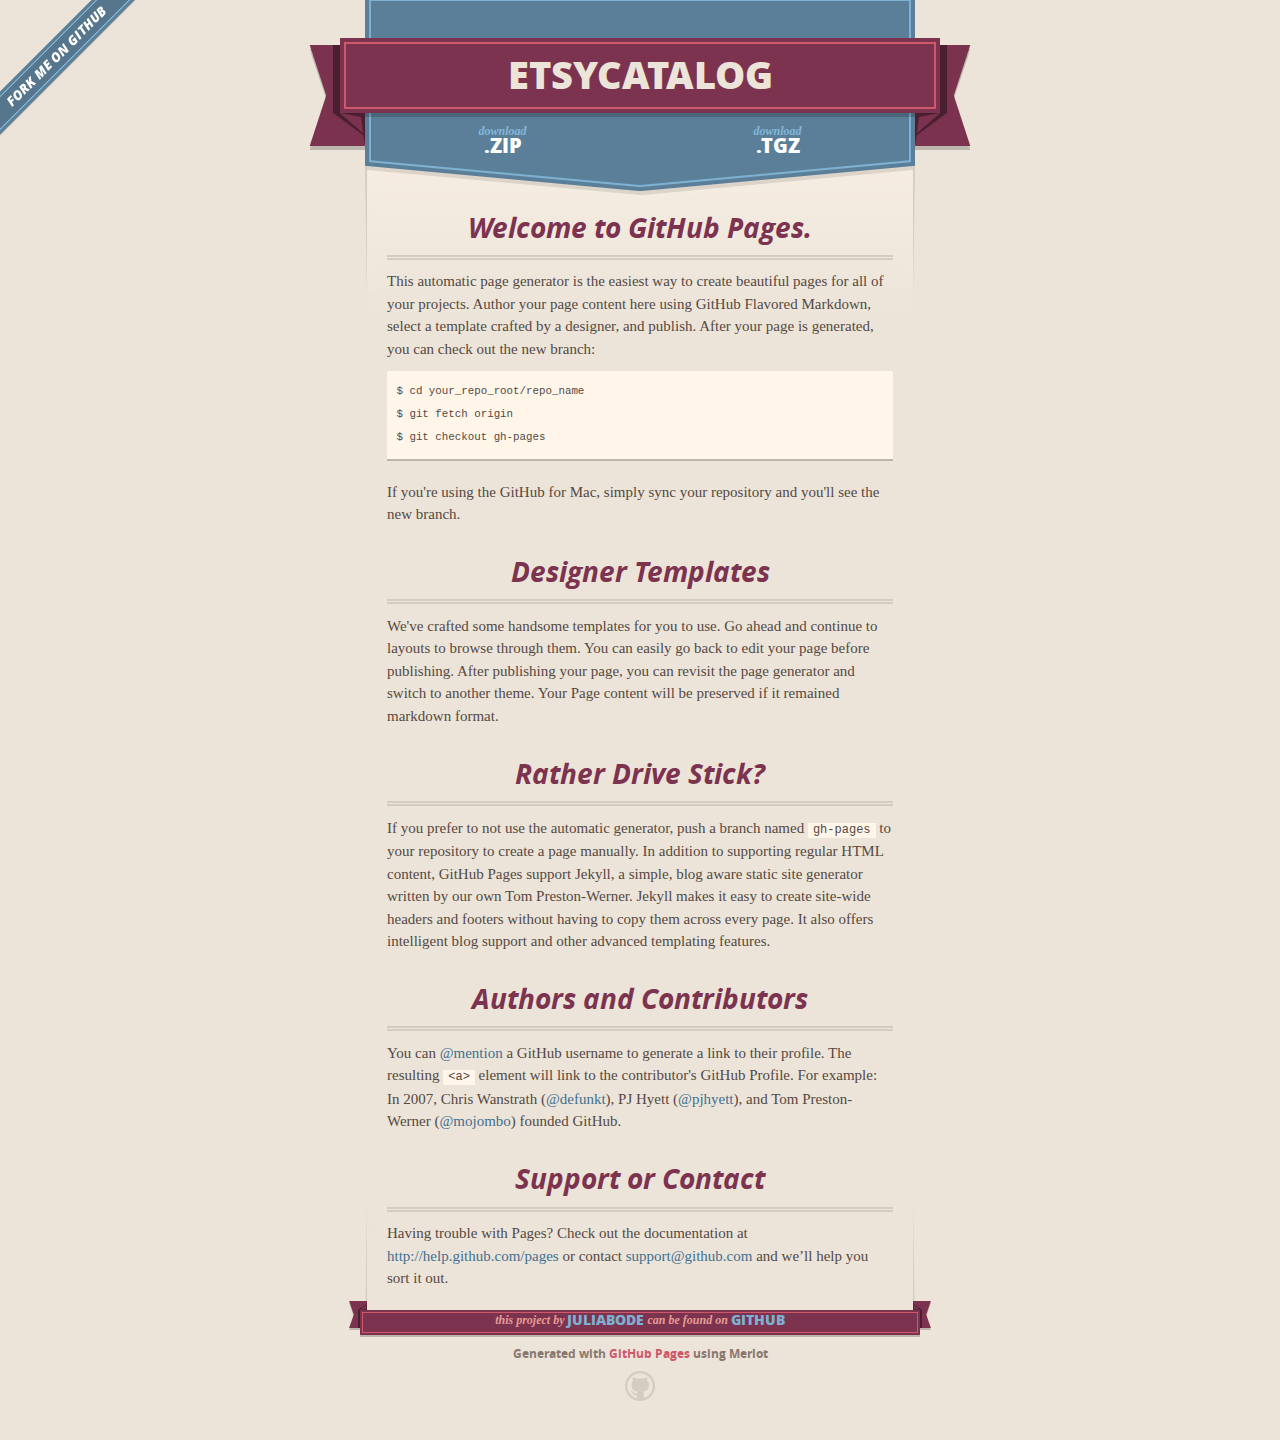
<file: index.html>
<!DOCTYPE html>
<html>
  <head>
    <meta charset='utf-8'>
    <meta http-equiv="X-UA-Compatible" content="chrome=1">
    <meta name="viewport" content="width=640" />

    <link rel="stylesheet" href="stylesheets/core.css" media="screen"/>
    <link rel="stylesheet" href="stylesheets/mobile.css" media="handheld, only screen and (max-device-width:640px)"/>
    <link rel="stylesheet" href="stylesheets/pygment_trac.css"/>

    <script type="text/javascript" src="javascripts/modernizr.js"></script>
    <script type="text/javascript" src="https://ajax.googleapis.com/ajax/libs/jquery/1.7.1/jquery.min.js"></script>
    <script type="text/javascript" src="javascripts/headsmart.min.js"></script>
    <script type="text/javascript">
      $(document).ready(function () {
        $('#main_content').headsmart()
      })
    </script>
    <title>Etsycatalog by juliabode</title>
  </head>

  <body>
    <a id="forkme_banner" href="https://github.com/juliabode/EtsyCatalog">View on GitHub</a>
    <div class="shell">

      <header>
        <span class="ribbon-outer">
          <span class="ribbon-inner">
            <h1>Etsycatalog</h1>
            <h2></h2>
          </span>
          <span class="left-tail"></span>
          <span class="right-tail"></span>
        </span>
      </header>

      <section id="downloads">
        <span class="inner">
          <a href="https://github.com/juliabode/EtsyCatalog/zipball/master" class="zip"><em>download</em> .ZIP</a><a href="https://github.com/juliabode/EtsyCatalog/tarball/master" class="tgz"><em>download</em> .TGZ</a>
        </span>
      </section>


      <span class="banner-fix"></span>


      <section id="main_content">
        <h3>Welcome to GitHub Pages.</h3>

<p>This automatic page generator is the easiest way to create beautiful pages for all of your projects. Author your page content here using GitHub Flavored Markdown, select a template crafted by a designer, and publish. After your page is generated, you can check out the new branch:</p>

<pre><code>$ cd your_repo_root/repo_name
$ git fetch origin
$ git checkout gh-pages
</code></pre>

<p>If you're using the GitHub for Mac, simply sync your repository and you'll see the new branch.</p>

<h3>Designer Templates</h3>

<p>We've crafted some handsome templates for you to use. Go ahead and continue to layouts to browse through them. You can easily go back to edit your page before publishing. After publishing your page, you can revisit the page generator and switch to another theme. Your Page content will be preserved if it remained markdown format.</p>

<h3>Rather Drive Stick?</h3>

<p>If you prefer to not use the automatic generator, push a branch named <code>gh-pages</code> to your repository to create a page manually. In addition to supporting regular HTML content, GitHub Pages support Jekyll, a simple, blog aware static site generator written by our own Tom Preston-Werner. Jekyll makes it easy to create site-wide headers and footers without having to copy them across every page. It also offers intelligent blog support and other advanced templating features.</p>

<h3>Authors and Contributors</h3>

<p>You can <a href="https://github.com/blog/821" class="user-mention">@mention</a> a GitHub username to generate a link to their profile. The resulting <code>&lt;a&gt;</code> element will link to the contributor's GitHub Profile. For example: In 2007, Chris Wanstrath (<a href="https://github.com/defunkt" class="user-mention">@defunkt</a>), PJ Hyett (<a href="https://github.com/pjhyett" class="user-mention">@pjhyett</a>), and Tom Preston-Werner (<a href="https://github.com/mojombo" class="user-mention">@mojombo</a>) founded GitHub.</p>

<h3>Support or Contact</h3>

<p>Having trouble with Pages? Check out the documentation at <a href="http://help.github.com/pages">http://help.github.com/pages</a> or contact <a href="mailto:support@github.com">support@github.com</a> and we’ll help you sort it out.</p>
      </section>

      <footer>
        <span class="ribbon-outer">
          <span class="ribbon-inner">
            <p>this project by <a href="https://github.com/juliabode">juliabode</a> can be found on <a href="https://github.com/juliabode/EtsyCatalog">GitHub</a></p>
          </span>
          <span class="left-tail"></span>
          <span class="right-tail"></span>
        </span>
        <p>Generated with <a href="http://pages.github.com">GitHub Pages</a> using Merlot</p>
        <span class="octocat"></span>
      </footer>

    </div>

    
  </body>
</html>
</file>
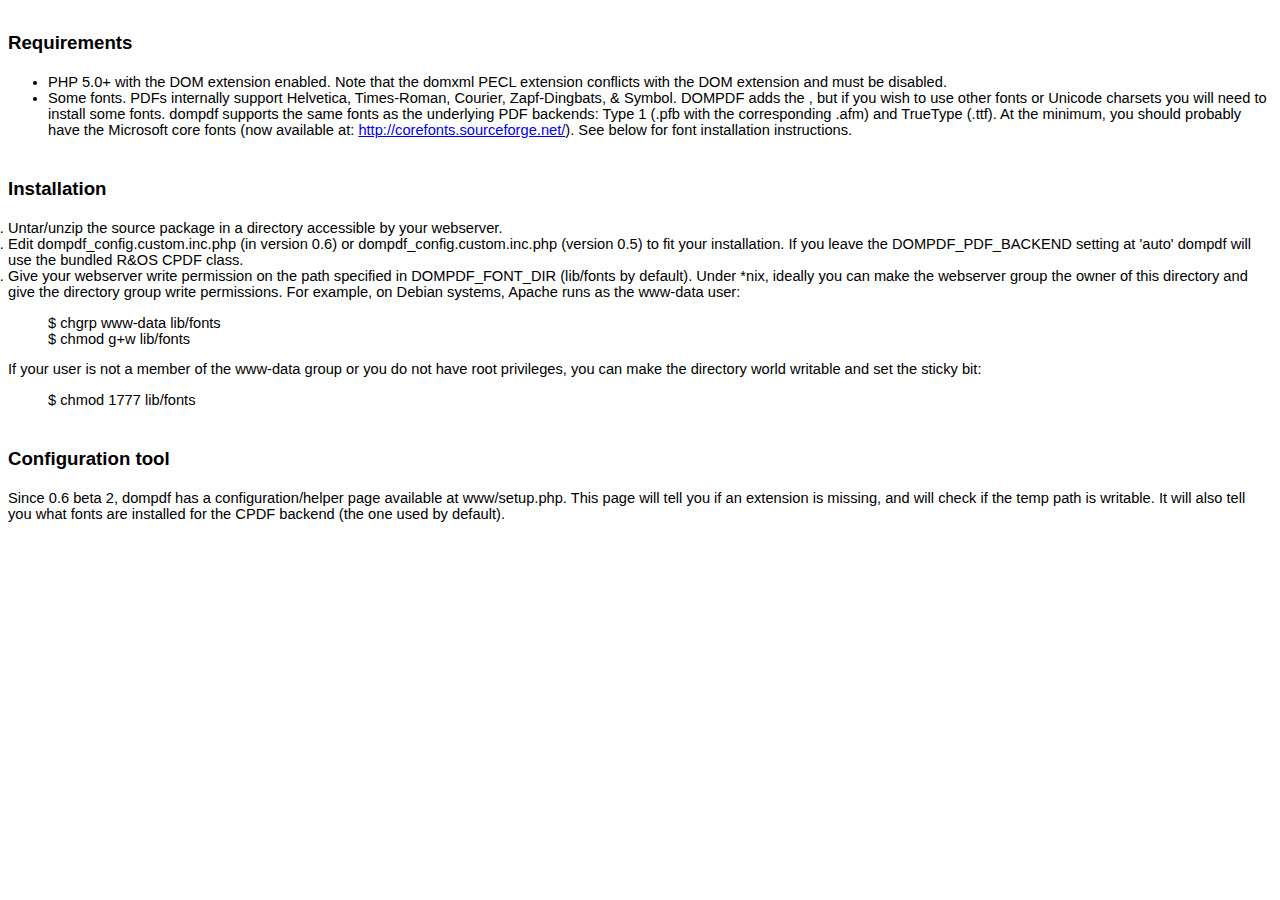
<file: dompdf/readme.html>
<html>
<head>
<title>DOMPDF 0.6.0 beta 3 release notes</title>
<style type="text/css">
ol {
	margin:0;
	padding:0
}
p {
	margin:0
}
.c5 {
	list-style-type:disc;
	margin:0;
	padding:0
}
.c12 {
	background-color:#ffffff;
}
.c7 {
	color:#1155cc;
	text-decoration:underline
}
.c1 {
	color:#000099;
	text-decoration:underline
}
.c8 {
	font-size:12pt;
	font-weight:bold
}
.c3 {
	font-size:14pt;
	font-weight:bold
}
.c6 {
	color:inherit;
	text-decoration:inherit
}
.c2 {
	padding-left:0pt;
	margin-left:36pt
}
.c10 {
	font-size:18pt
}
.c9 {
	color:#ff0000
}
.c11 {
	font-weight:bold
}
.c4 {
	height:11pt
}
.c0 {
	direction:ltr
}
.title {
	padding-top:24pt;
	line-height:1.15;
	text-align:left;
	color:#000000;
	font-size:36pt;
	font-family:Arial;
	font-weight:bold;
	padding-bottom:6pt
}
.subtitle {
	padding-top:18pt;
	line-height:1.15;
	text-align:left;
	color:#666666;
	font-style:italic;
	font-size:24pt;
	font-family:Georgia;
	padding-bottom:4pt
}
body {
	color:#000000;
	font-size:11pt;
	font-family:Arial
}
h1 {
	padding-top:18pt;
	line-height:1.15;
	text-align:left;
	color:#000000;
	font-size:18pt;
	font-family:Arial;
	font-weight:bold;
	padding-bottom:4pt
}
h2 {
	padding-top:18pt;
	line-height:1.15;
	text-align:left;
	color:#000000;
	font-size:14pt;
	font-family:Arial;
	font-weight:bold;
	padding-bottom:4pt
}
h3 {
	padding-top:14pt;
	line-height:1.15;
	text-align:left;
	color:#000000;
	font-size:14pt;
	font-family:Arial;
	font-weight:bold;
	padding-bottom:4pt
}
h4 {
	padding-top:12pt;
	line-height:1.15;
	text-align:left;
	color:#000000;
	font-size:12pt;
	font-family:Arial;
	font-weight:bold;
	padding-bottom:2pt
}
h5 {
	padding-top:11pt;
	line-height:1.15;
	text-align:left;
	color:#666666;
	font-size:10pt;
	font-family:Arial;
	font-weight:bold;
	padding-bottom:2pt
}
h6 {
	padding-top:10pt;
	line-height:1.15;
	text-align:left;
	color:#666666;
	font-style:italic;
	font-size:10pt;
	font-family:Arial;
	padding-bottom:2pt
}
</style>
</head>
<body class="c12">
<h2>Requirements</h2>
<ul>
	<li>PHP 5.0+ with the DOM extension enabled.   Note that the domxml PECL extension conflicts with the DOM extension and   must be disabled. </li>
	<li>Some fonts. PDFs internally support   Helvetica, Times-Roman, Courier, Zapf-Dingbats, &amp; Symbol. DOMPDF adds the , but if you wish to   use other fonts or Unicode charsets you will need to install some fonts.   dompdf supports the same fonts as the underlying PDF backends: Type 1   (.pfb with the corresponding .afm) and TrueType (.ttf). At the minimum,   you should probably have the Microsoft core fonts (now available at: <a href="http://corefonts.sourceforge.net/" rel="nofollow">http://corefonts.sourceforge.net/</a>). See below for font installation instructions.</li>
</ul>
<h2><a name="Installation"></a>Installation</h2>
<ol>
	<li>Untar/unzip the source package in a directory accessible by your webserver. </li>
	<li>Edit dompdf_config.custom.inc.php (in version 0.6) or dompdf_config.custom.inc.php   (version 0.5) to fit your installation. If you leave the   DOMPDF_PDF_BACKEND setting at 'auto' dompdf will use the bundled   R&amp;OS CPDF class. </li>
	<li>Give your webserver write permission on the path specified in DOMPDF_FONT_DIR (lib/fonts by default). Under *nix,   ideally you can make the webserver group the owner of this directory   and give the directory group write permissions. For example, on Debian   systems, Apache runs as the www-data user: </li>
</ol>
<blockquote>$ chgrp www-data lib/fonts<br>
	$ chmod g+w lib/fonts </blockquote>
<p>If your user is not a member of the www-data group or   you do not have root privileges, you can make the directory world   writable and set the sticky bit: </p>
<blockquote> $ chmod 1777 lib/fonts </blockquote>
<h2><a name="Configuration_tool"></a>Configuration tool</h2>
<p>Since 0.6 beta 2, dompdf has a configuration/helper page available at www/setup.php.   This page will tell you if an extension is missing, and will check if   the temp path is writable. It will also tell you what fonts are   installed for the CPDF backend (the one used by default). </p>
</body>
</html>
</file>
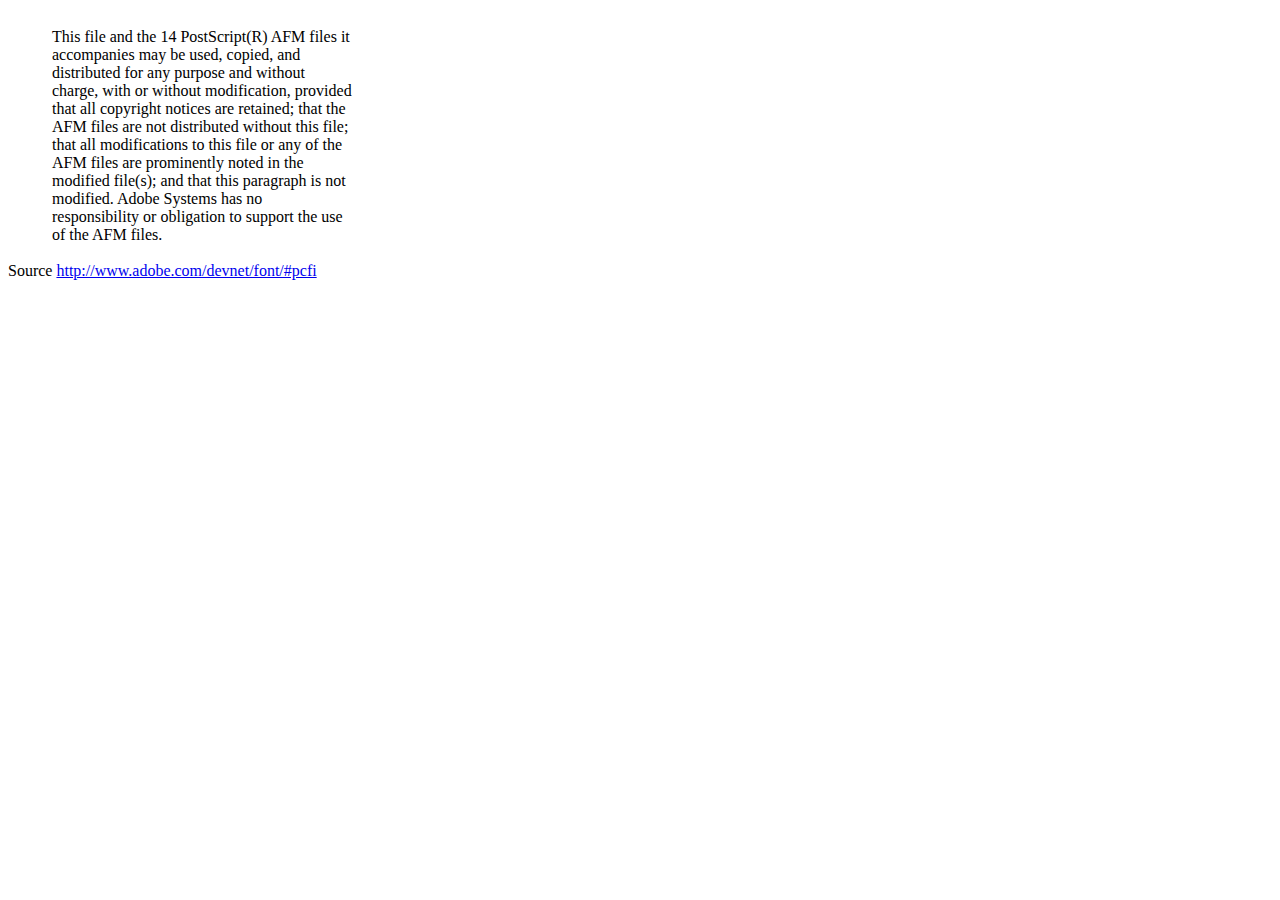
<file: dompdf/lib/fonts/mustRead.html>
<html>
	<head>
		<meta http-equiv="content-type" content="text/html;charset=iso-8859-1">
		<meta name="generator" content="Adobe GoLive 4">
		<title>Core 14 AFM Files - ReadMe</title>
	</head>
	<body bgcolor="white">
		<font color="white">or</font>
		<table border="0" cellpadding="0" cellspacing="2">
			<tr>
				<td width="40"></td>
				<td width="300">This file and the 14 PostScript(R) AFM files it accompanies may be used, copied, and distributed for any purpose and without charge, with or without modification, provided that all copyright notices are retained; that the AFM files are not distributed without this file; that all modifications to this file or any of the AFM files are prominently noted in the modified file(s); and that this paragraph is not modified. Adobe Systems has no responsibility or obligation to support the use of the AFM files. <font color="white">Col</font></td>
			</tr>
		</table>
		<p>Source <a href="http://www.adobe.com/devnet/font/#pcfi">http://www.adobe.com/devnet/font/#pcfi</a></p>
</body>
</html>
</file>
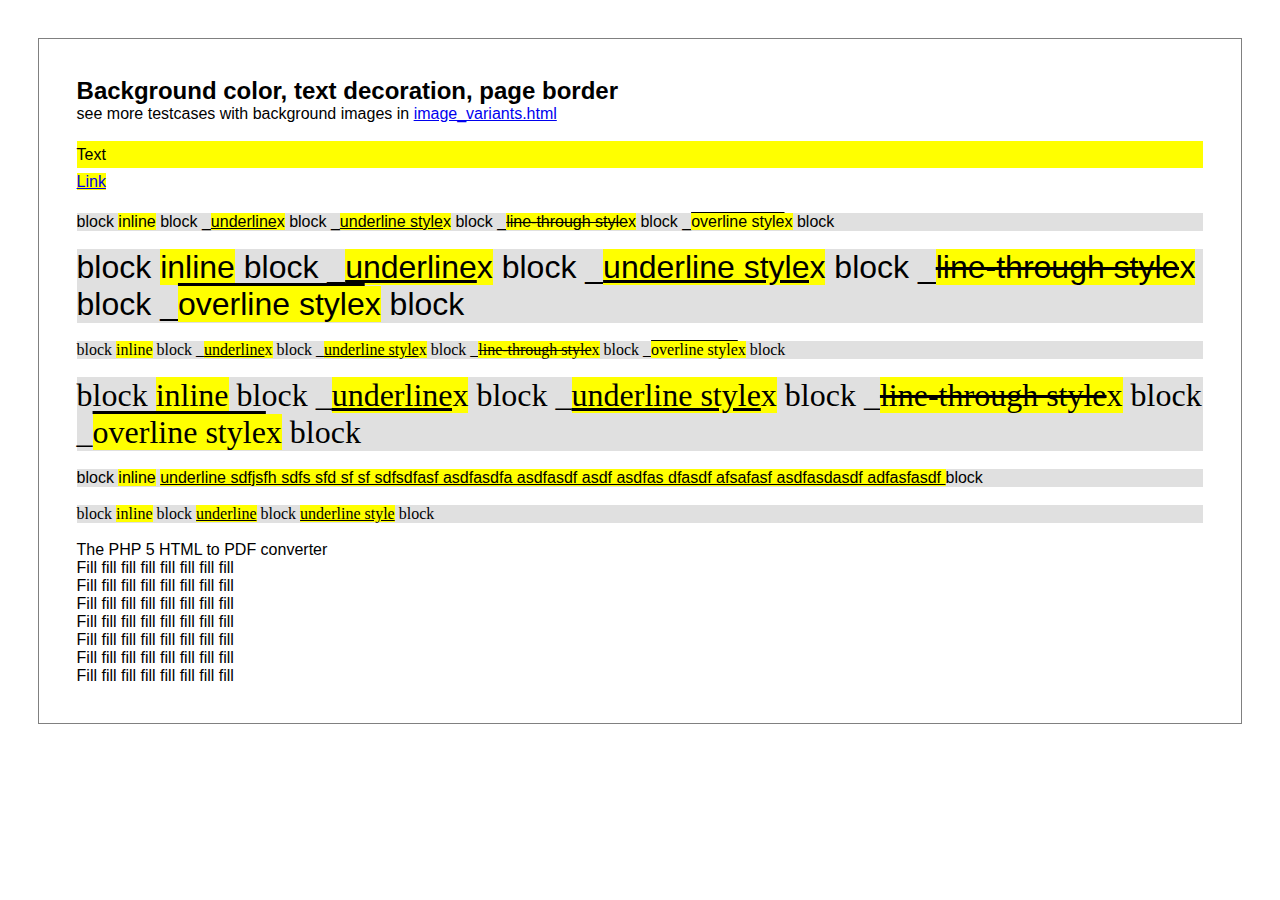
<file: dompdf/www/test/backgroundcolor_fontdecoration_pageborder.html>
<!DOCTYPE HTML PUBLIC "-//W3C//DTD HTML 4.01 Transitional//EN" "http://www.w3.org/TR/html4/loose.dtd">
<html>
<head>
<meta http-equiv="Content-Type" content="text/html; charset=iso-8859-15">
<style>
* { padding: 0; margin: 0; }

body {
  /*color: #7d7a7a;*/
  /*font-family: 'trebuchet ms', verdana, sans-serif;*/
  font-family: sans-serif;
}

div.page {
  margin:10mm;
  padding:10mm;
  border:0.5pt solid gray;
}
div.bgcolor {
  background-color:#e0e0e0;
  line-height:170%;
}
</style>
</head>

<body>
<div class="page">
<h2><a name="bgimages">Background color, text decoration, page border</a></h2>
<p>see more testcases with background images in <a href="image_variants.html">image_variants.html</a></p>

<div class="bgcolor">
</div>

<p>&nbsp;<p>

<p style="background:yellow; line-height:170%;">Text</p>
<p><a href="bgimages" style="background:yellow; line-height:170%;">Link</a></p>

<p>&nbsp;<p>

<div style="background-color:#e0e0e0;">
block
<span style="background-color:yellow;">inline</span>
block
_<u  style="background-color:yellow;">underline</u><span style="background-color:yellow;">x</span>
block
_<span style="background-color:yellow;text-decoration:underline;">underline style</span><span style="background-color:yellow;">x</span>
block
_<span style="background-color:yellow;text-decoration:line-through;">line-through style</span><span style="background-color:yellow;">x</span>
block
_<span style="background-color:yellow;text-decoration:overline;">overline style</span><span style="background-color:yellow;">x</span>
block
</div>

<p>&nbsp;<p>

<div style="font-size:200%; background-color:#e0e0e0;">
block
<span style="background-color:yellow;">inline</span>
block
_<u  style="background-color:yellow;">underline</u><span style="background-color:yellow;">x</span>
block
_<span style="background-color:yellow;text-decoration:underline;">underline style</span><span style="background-color:yellow;">x</span>
block
_<span style="background-color:yellow;text-decoration:line-through;">line-through style</span><span style="background-color:yellow;">x</span>
block
_<span style="background-color:yellow;text-decoration:overline;">overline style</span><span style="background-color:yellow;">x</span>
block
</div>

<p>&nbsp;<p>

<div style="font-family:times; background-color:#e0e0e0;">
block
<span style="background-color:yellow;">inline</span>
block
_<u  style="background-color:yellow;">underline</u><span style="background-color:yellow;">x</span> 
block
_<span style="background-color:yellow;text-decoration:underline;">underline style</span><span style="background-color:yellow;">x</span>
block
_<span style="background-color:yellow;text-decoration:line-through;">line-through style</span><span style="background-color:yellow;">x</span>
block
_<span style="background-color:yellow;text-decoration:overline;">overline style</span><span style="background-color:yellow;">x</span>
block
</div>

<p>&nbsp;<p>

<div style="font-family:times; font-size:200%; background-color:#e0e0e0;">
block
<span style="background-color:yellow;">inline</span>
block
_<u  style="background-color:yellow;">underline</u><span style="background-color:yellow;">x</span>
block
_<span style="background-color:yellow;text-decoration:underline;">underline style</span><span style="background-color:yellow;">x</span>
block
_<span style="background-color:yellow;text-decoration:line-through;">line-through style</span><span style="background-color:yellow;">x</span>
block
_<span style="background-color:yellow;text-decoration:overline;">overline style</span><span style="background-color:yellow;">x</span>
block
</div>
<p>&nbsp;<p>

<div style="background-color:#e0e0e0;">
block
<span style="background-color:yellow;">inline</span>
<span style="background-color:yellow;text-decoration:underline;">
underline sdfjsfh sdfs sfd sf sf sdfsdfasf asdfasdfa asdfasdf asdf asdfas dfasdf afsafasf asdfasdasdf adfasfasdf
</span>
block
</div>

<p>&nbsp;<p>

<div style="background-color:#e0e0e0;font-family:serif;">
block
<span style="background-color:yellow;">inline</span>
block
<u  style="background-color:yellow;">underline</u>
block
<span style="background-color:yellow;text-decoration:underline;">underline style</span>
block
</div>

<p>&nbsp;<p>

<p>
<span>The PHP 5 HTML to PDF converter</span>
</p>

<p>Fill fill fill fill fill fill fill fill</p>
<p>Fill fill fill fill fill fill fill fill</p>
<p>Fill fill fill fill fill fill fill fill</p>
<p>Fill fill fill fill fill fill fill fill</p>
<p>Fill fill fill fill fill fill fill fill</p>
<p>Fill fill fill fill fill fill fill fill</p>
<p>Fill fill fill fill fill fill fill fill</p>
<div>
</body> </html>
</file>
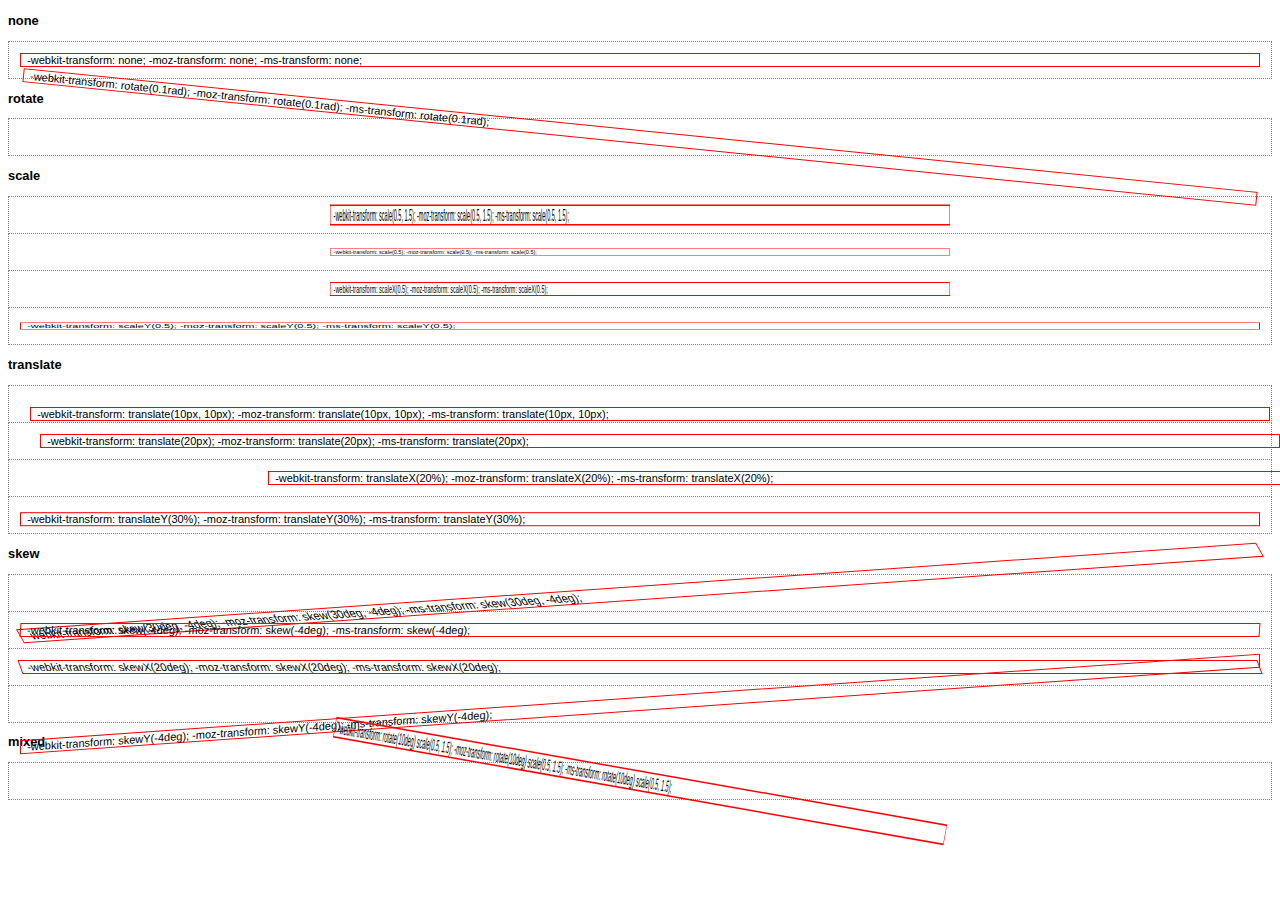
<file: dompdf/www/test/css_2d_transforms.html>
<!DOCTYPE html PUBLIC "-//W3C//DTD XHTML 1.0 Strict//EN"
 "http://www.w3.org/TR/xhtml1/DTD/xhtml1-strict.dtd">
<html xmlns="http://www.w3.org/1999/xhtml" xml:lang="en" lang="en"><head>
<title></title>


<style>
  body {
    font-family: sans-serif;
    font-size: 11px;
  }
  div.transformed {
    border: 1px solid red;
    -webkit-transform-origin: 50% 50%;
    -moz-transform-origin: 50% 50%;
    -ms-transform-origin: 50% 50%;
  }
  div.transformed:after {
    content: attr(style);
  }
  
  div.grid {
    border: 1px dotted grey;
    margin: 0;
    padding: 1em;
    margin-bottom: -1px;
  }
</style>

<!--[if IE]>
<script type="text/javascript" src="../cssSandpaper/js/EventHelpers.js"></script>
<script type="text/javascript" src="../cssSandpaper/js/cssQuery-p.js"></script>
<script type="text/javascript" src="../cssSandpaper/js/jcoglan.com/sylvester.js"></script>
<script type="text/javascript" src="../cssSandpaper/js/cssSandpaper.js"></script>

<script type="text/javascript">
  if (!document.documentMode || document.documentMode < 9)
  
  window.onload = function(){
    var nodes = document.querySelectorAll("*[style]");
    
    for (var i = 0; i < nodes.length; i++) {
      var style = nodes[i].getAttribute("style");
      var trans = /-ms-transform\s*:\s*([^;]+)/i.exec(style);
      
      try {
        if (trans && trans[1] !== "none") {
          cssSandpaper.setTransform(nodes[i], trans[1]);
        }
      } catch(e) {}
    }
  }
</script>
<![endif]-->

</head>
<body>

<h3>none</h3>
<div class="grid"><div class="transformed" style="-webkit-transform: none; -moz-transform: none; -ms-transform: none;">&nbsp; </div></div>

<h3>rotate</h3>
<div class="grid"><div class="transformed" style="-webkit-transform: rotate(0.1rad); -moz-transform: rotate(0.1rad); -ms-transform: rotate(0.1rad);">&nbsp; </div></div>

<h3>scale</h3>
<div class="grid"><div class="transformed" style="-webkit-transform: scale(0.5, 1.5); -moz-transform: scale(0.5, 1.5); -ms-transform: scale(0.5, 1.5);">&nbsp; </div></div>
<div class="grid"><div class="transformed" style="-webkit-transform: scale(0.5); -moz-transform: scale(0.5); -ms-transform: scale(0.5);">&nbsp; </div></div>
<div class="grid"><div class="transformed" style="-webkit-transform: scaleX(0.5); -moz-transform: scaleX(0.5); -ms-transform: scaleX(0.5);">&nbsp; </div></div>
<div class="grid"><div class="transformed" style="-webkit-transform: scaleY(0.5); -moz-transform: scaleY(0.5); -ms-transform: scaleY(0.5);">&nbsp; </div></div>

<h3>translate</h3>
<div class="grid"><div class="transformed" style="-webkit-transform: translate(10px, 10px); -moz-transform: translate(10px, 10px); -ms-transform: translate(10px, 10px);">&nbsp; </div></div>
<div class="grid"><div class="transformed" style="-webkit-transform: translate(20px); -moz-transform: translate(20px); -ms-transform: translate(20px);">&nbsp; </div></div>
<div class="grid"><div class="transformed" style="-webkit-transform: translateX(20%); -moz-transform: translateX(20%); -ms-transform: translateX(20%);">&nbsp; </div></div>
<div class="grid"><div class="transformed" style="-webkit-transform: translateY(30%); -moz-transform: translateY(30%); -ms-transform: translateY(30%);">&nbsp; </div></div>

<h3>skew</h3>
<div class="grid"><div class="transformed" style="-webkit-transform: skew(30deg, -4deg); -moz-transform: skew(30deg, -4deg); -ms-transform: skew(30deg, -4deg);">&nbsp; </div></div>
<div class="grid"><div class="transformed" style="-webkit-transform: skew(-4deg); -moz-transform: skew(-4deg); -ms-transform: skew(-4deg);">&nbsp; </div></div>
<div class="grid"><div class="transformed" style="-webkit-transform: skewX(20deg); -moz-transform: skewX(20deg); -ms-transform: skewX(20deg);">&nbsp; </div></div>
<div class="grid"><div class="transformed" style="-webkit-transform: skewY(-4deg); -moz-transform: skewY(-4deg); -ms-transform: skewY(-4deg);">&nbsp; </div></div>

<h3>mixed</h3>
<div class="grid"><div class="transformed" style="-webkit-transform: rotate(10deg) scale(0.5, 1.5); -moz-transform: rotate(10deg) scale(0.5, 1.5); -ms-transform: rotate(10deg) scale(0.5, 1.5);">&nbsp; </div></div>

</body>
</html>
</file>
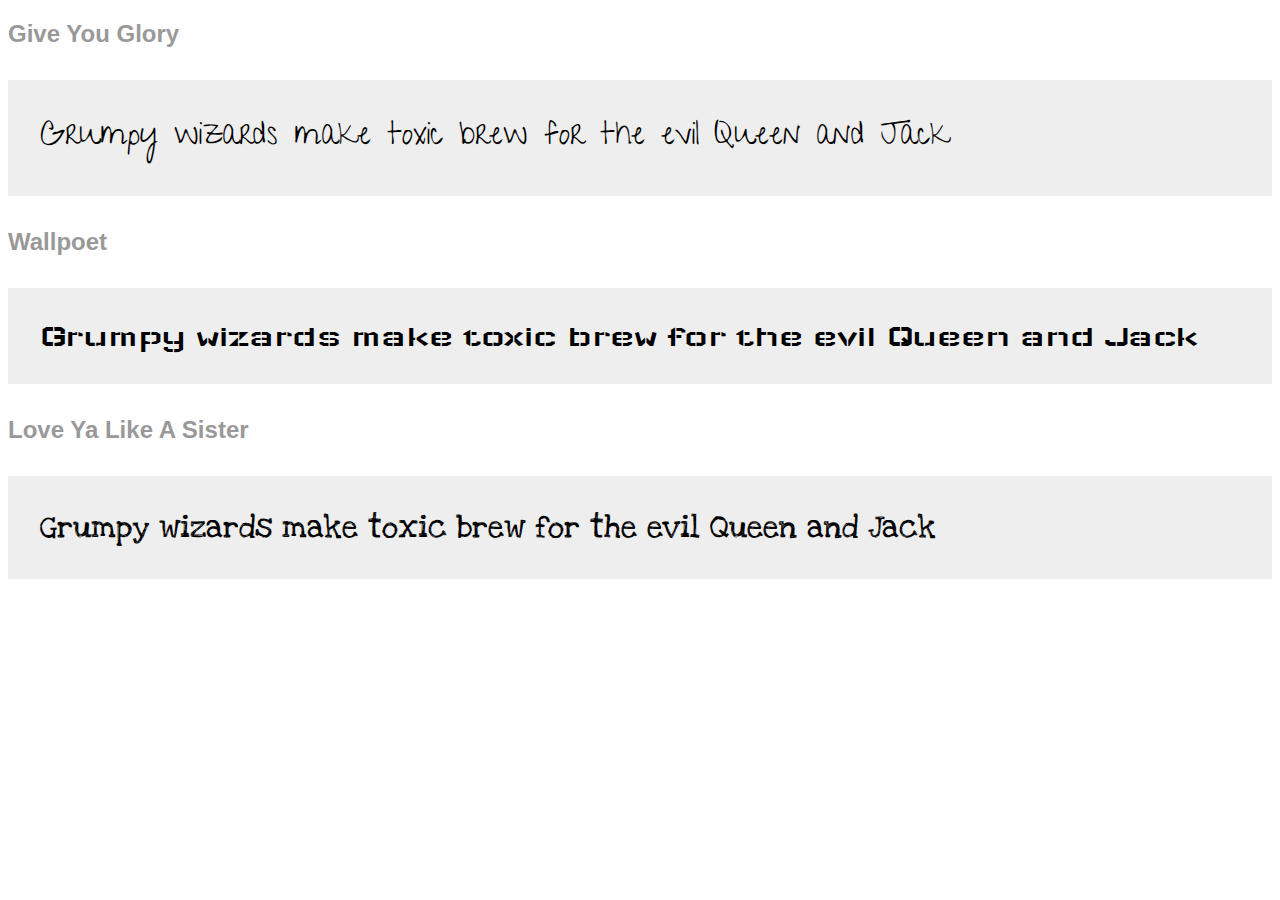
<file: dompdf/www/test/css_at_font_face.html>
<!DOCTYPE HTML PUBLIC "-//W3C//DTD HTML 4.01 Transitional//EN" "http://www.w3.org/TR/html4/loose.dtd">
<html>
<head>
<meta http-equiv="Content-Type" content="text/html; charset=iso-8859-15">
<link href='http://fonts.googleapis.com/css?family=Give+You+Glory&v2' rel='stylesheet' type='text/css'>
<link href='http://fonts.googleapis.com/css?family=Wallpoet&v2' rel='stylesheet' type='text/css'>
<link href='http://fonts.googleapis.com/css?family=Love+Ya+Like+A+Sister&v2' rel='stylesheet' type='text/css'>
<style type="text/css">
	body {
		font-family: sans-serif;
	}
	p {
		font-size: 2em;
		background: #eee;
		padding: 1em;
	}
	
	h2 {
		color: #999;
	}
</style>
</head>
<body>

<h2>Give You Glory</h2>
<p style="font-family: 'Give You Glory', sans-serif;">
  Grumpy wizards make toxic brew for the evil Queen and Jack
</p>

<h2>Wallpoet</h2>
<p style="font-family: 'Wallpoet', sans-serif;">
  Grumpy wizards make toxic brew for the evil Queen and Jack
</p>

<h2>Love Ya Like A Sister</h2>
<p style="font-family: 'Love Ya Like A Sister', sans-serif;">
  Grumpy wizards make toxic brew for the evil Queen and Jack
</p>

</body>
</html>
</file>
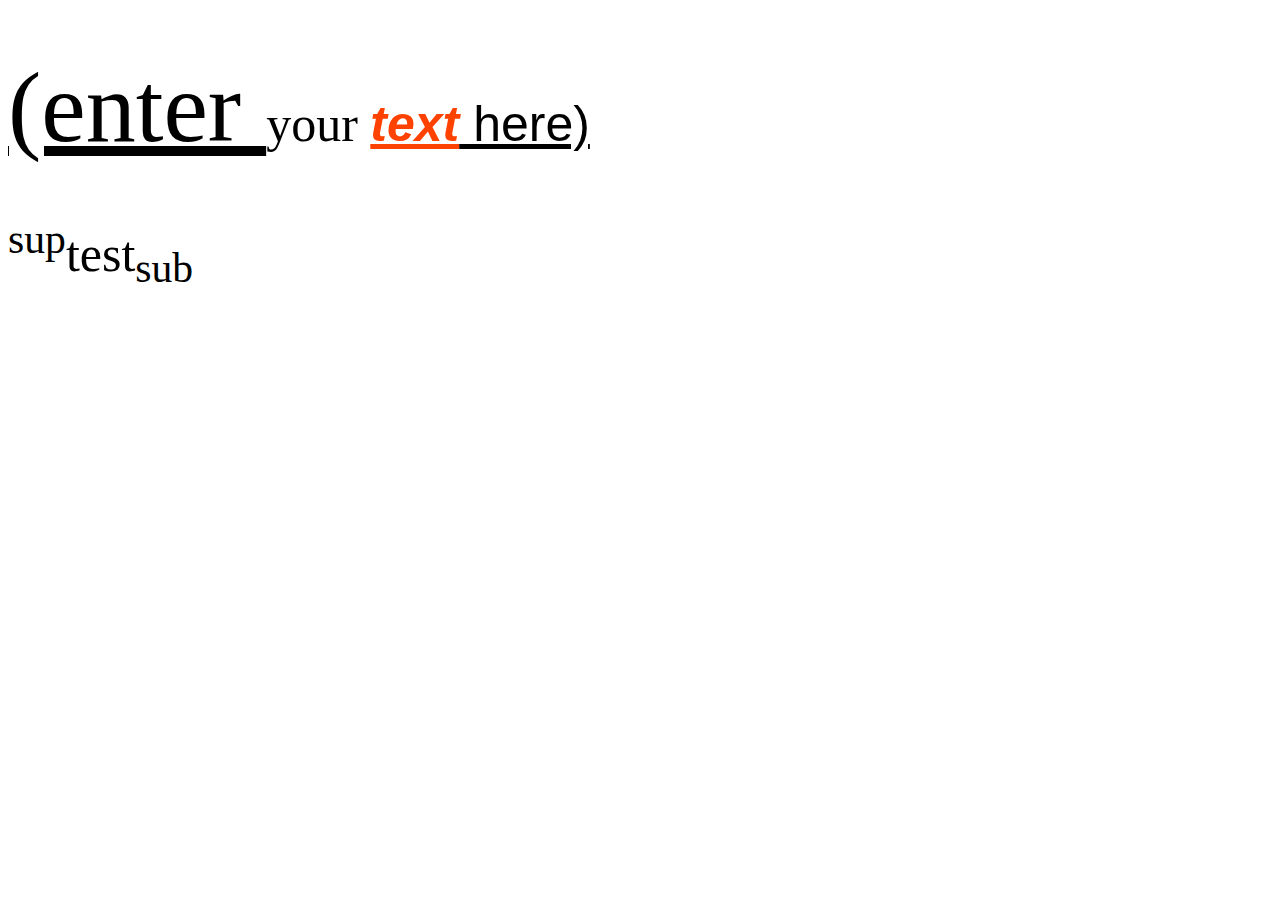
<file: dompdf/www/test/css_baseline.html>
<!DOCTYPE html PUBLIC "-//W3C//DTD XHTML 1.0 Strict//EN"
 "http://www.w3.org/TR/xhtml1/DTD/xhtml1-strict.dtd">
<html xmlns="http://www.w3.org/1999/xhtml" xml:lang="en" lang="en"><head>
<title></title>

<style type="text/css">
body {
  /*text-decoration: underline;*/
  font-size: 50px;
}

#one span {
	vertical-align: baseline;
}

#two span {
  vertical-align: top;
	color: green;
  text-decoration: underline;
}

span.first {
	font-size: 2em;
  text-decoration: underline;
}

span.second {
	font-family: sans-serif;
	font-weight: bold; 
	color: rgb(255, 66, 0);
  font-style: italic;
  text-decoration: underline;
}

span.third {
	font-family: sans-serif;
	font-size: 1em;
  text-decoration: underline;
}
</style>
</head>
<body>

<p id="one">
<span class="first">(enter </span><span >your </span><span class="second">text</span><span class="third"> here)</span>
</p>

<p id="two">
<sup>sup</sup>test<sub>sub</sub>
</p>

</body>
</html>
</file>
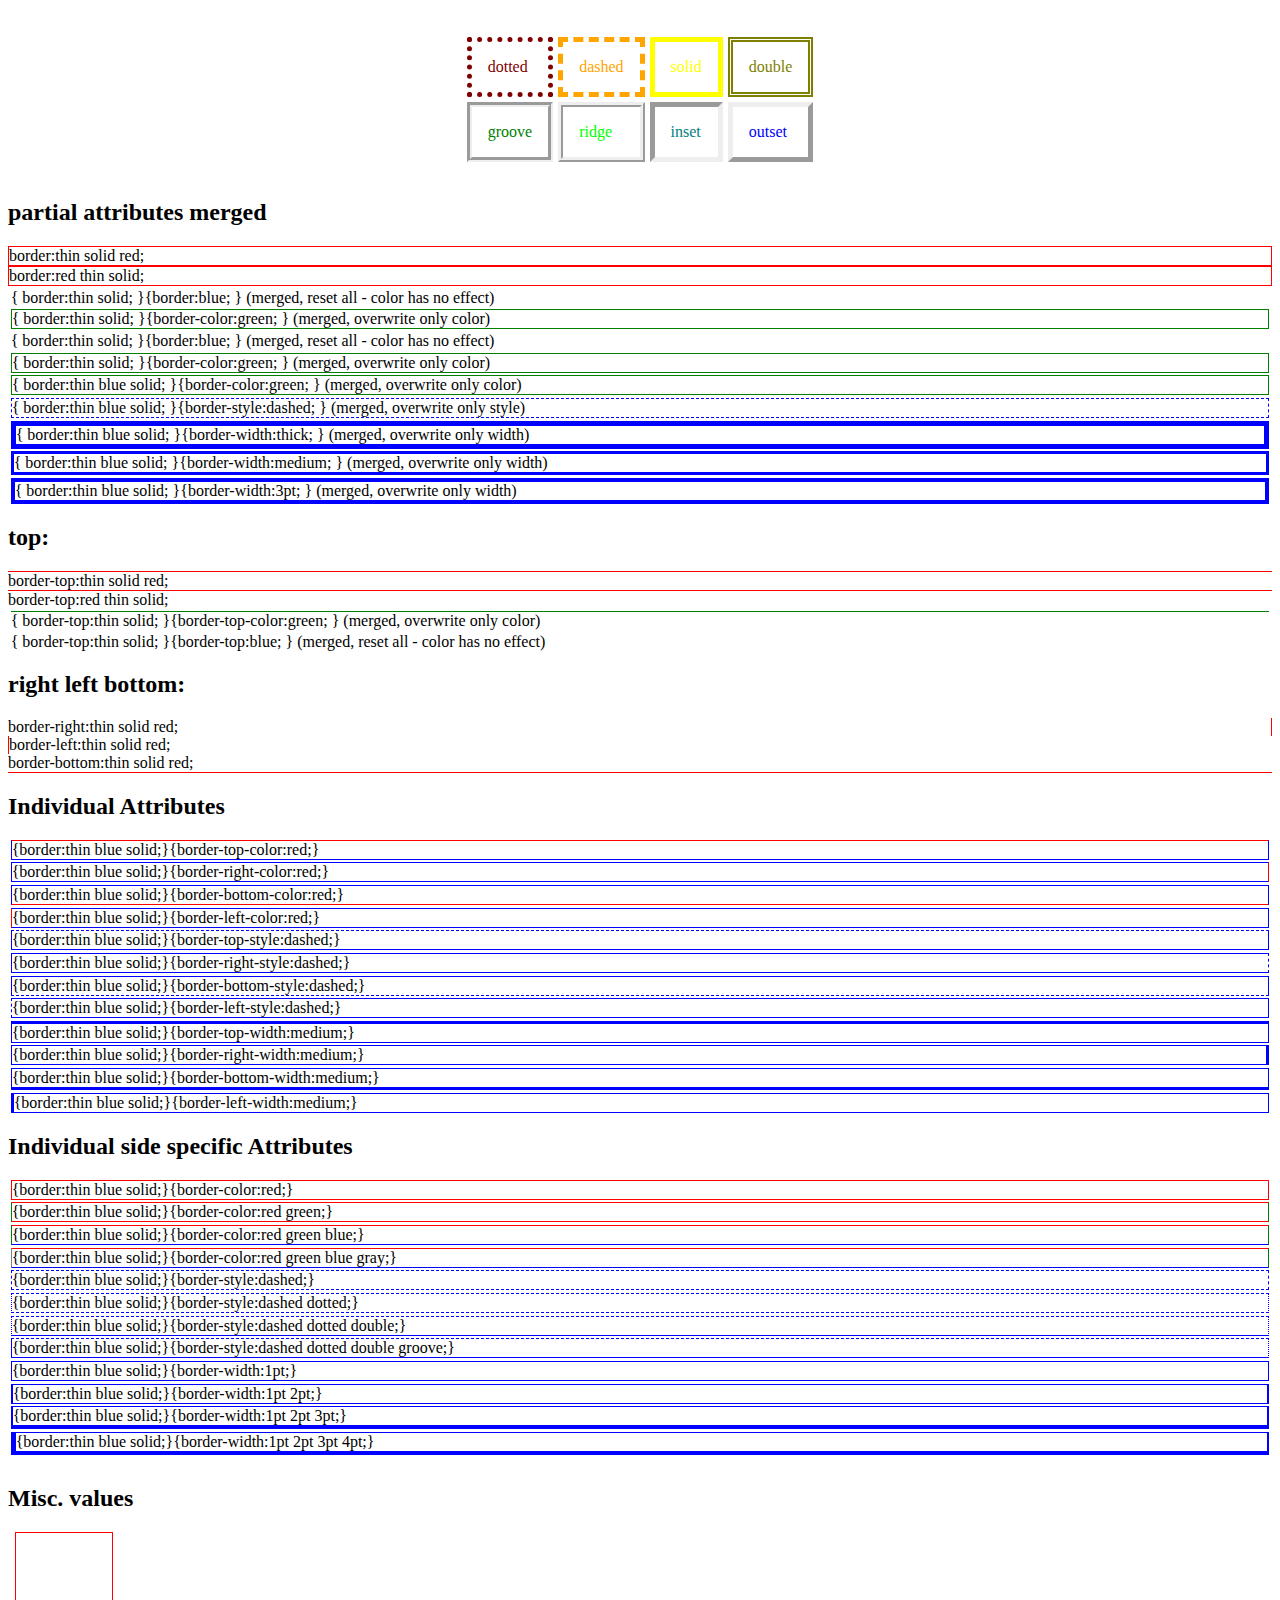
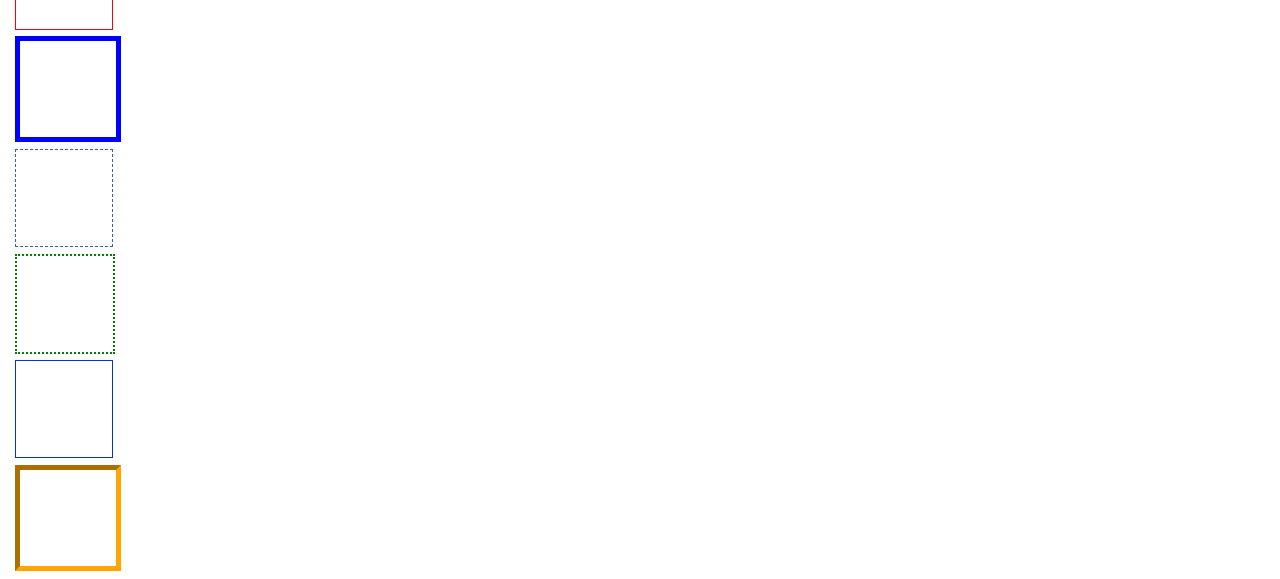
<file: dompdf/www/test/css_border.html>
<!DOCTYPE HTML PUBLIC "-//W3C//DTD HTML 4.01 Transitional//EN" "http://www.w3.org/TR/html4/loose.dtd">
<html>
<head>
<meta http-equiv="Content-Type" content="text/html; charset=iso-8859-15">
<style>
table {
  border-spacing: 5px;
  margin: 2em auto;
}
td {
  border-width: 5px;
  padding: 1em;
}

td.dotted { border-style: dotted; color: maroon;}
td.dashed { border-style: dashed; color: orange; }
td.solid  { border-style: solid; color: yellow; }
td.double { border-style: double; color: olive; }
td.groove { border-style: groove; color: green; }
td.ridge  { border-style: ridge; color: lime; }
td.inset  { border-style: inset; color: teal; }
td.outset { border-style: outset; color: blue; }

div.full { border:thin blue solid; margin:2pt;}

div.partialthinsolid,
div.partial1,
div.partial2 { border:thin solid; margin:2pt;}

div.partial1 { border-color:green; }
div.partial2 { border:blue;}

div.partial3 { border-style:dashed; }
div.partial4 { border-width:thick; }
div.partial5 { border-width:medium; }
div.partial6 { border-width:3pt; }

div.partial1top,
div.partial2top { border-top:thin solid; margin:2pt;}

div.partial1top {border-top-color:green; }
div.partial2top {border-top:blue;}

.d { width: 1in; height: 1in; margin: 5pt; }

.b1 {
  border: 1px solid red;
}

.b2 {
  border: solid thick blue;
}

.b3 {
  border: #369 thin dashed;
}

.b4 {
  border: dotted green 2px;
}

.b5 {
  border: 0.1em #0033DD solid;
}

.b6 {
  border: orange inset 4pt;
}

hr {
	page-break-after: always;
	visibility: hidden;
}

</style>
</head>

<body>
<table>
  <tr>
    <td class="dotted">dotted</td>
    <td class="dashed">dashed</td>
    <td class="solid">solid</td>
    <td class="double">double</td>
  </tr>
  <tr>
    <td class="groove">groove</td>
    <td class="ridge">ridge</td>
    <td class="inset">inset</td>
    <td class="outset">outset</td>
  </tr>
</table>

<h2>partial attributes merged</h2>

<div style="border:thin solid red;">border:thin solid red;</div>
<div style="border:red thin solid;">border:red thin solid;</div>
<div class="partialthinsolid partial2">{ border:thin solid; }{border:blue; } (merged, reset all - color has no effect)</div>
<div class="partialthinsolid partial1">{ border:thin solid; }{border-color:green; } (merged, overwrite only color)</div>
<div class="partial2">{ border:thin solid; }{border:blue; } (merged, reset all - color has no effect)</div>
<div class="partial1">{ border:thin solid; }{border-color:green; } (merged, overwrite only color)</div>
<div class="full partial1">{ border:thin blue solid; }{border-color:green; } (merged, overwrite only color)</div>
<div class="full partial3">{ border:thin blue solid; }{border-style:dashed; } (merged, overwrite only style)</div>
<div class="full partial4">{ border:thin blue solid; }{border-width:thick; } (merged, overwrite only width)</div>
<div class="full partial5">{ border:thin blue solid; }{border-width:medium; } (merged, overwrite only width)</div>
<div class="full partial6">{ border:thin blue solid; }{border-width:3pt; } (merged, overwrite only width)</div>

<h2>top:</h2>

<div style="border-top:thin solid red;">border-top:thin solid red;</div>
<div style="border-top:red thin solid;">border-top:red thin solid;</div>
<div class="partial1top">{ border-top:thin solid; }{border-top-color:green; } (merged, overwrite only color)</div>
<div class="partial2top">{ border-top:thin solid; }{border-top:blue; } (merged, reset all - color has no effect)</div>

<h2>right left bottom:</h2>

<div style="border-right:thin solid red;">border-right:thin solid red;</div>
<div style="border-left:thin solid red;">border-left:thin solid red;</div>
<div style="border-bottom:thin solid red;">border-bottom:thin solid red;</div>

<h2>Individual Attributes</h2>
<div class="full" style="border-top-color:red;">{border:thin blue solid;}{border-top-color:red;}</div>
<div class="full" style="border-right-color:red;">{border:thin blue solid;}{border-right-color:red;}</div>
<div class="full" style="border-bottom-color:red;">{border:thin blue solid;}{border-bottom-color:red;}</div>
<div class="full" style="border-left-color:red;">{border:thin blue solid;}{border-left-color:red;}</div>

<div class="full" style="border-top-style:dashed;">{border:thin blue solid;}{border-top-style:dashed;}</div>
<div class="full" style="border-right-style:dashed;">{border:thin blue solid;}{border-right-style:dashed;}</div>
<div class="full" style="border-bottom-style:dashed;">{border:thin blue solid;}{border-bottom-style:dashed;}</div>
<div class="full" style="border-left-style:dashed;">{border:thin blue solid;}{border-left-style:dashed;}</div>

<div class="full" style="border-top-width:medium;">{border:thin blue solid;}{border-top-width:medium;}</div>
<div class="full" style="border-right-width:medium;">{border:thin blue solid;}{border-right-width:medium;}</div>
<div class="full" style="border-bottom-width:medium;">{border:thin blue solid;}{border-bottom-width:medium;}</div>
<div class="full" style="border-left-width:medium;">{border:thin blue solid;}{border-left-width:medium;}</div>

<h2>Individual side specific Attributes</h2>

<div class="full" style="border-color:red;">{border:thin blue solid;}{border-color:red;}</div>
<div class="full" style="border-color:red green;">{border:thin blue solid;}{border-color:red green;}</div>
<div class="full" style="border-color:red green blue;">{border:thin blue solid;}{border-color:red green blue;}</div>
<div class="full" style="border-color:red green blue gray;">{border:thin blue solid;}{border-color:red green blue gray;}</div>

<div class="full" style="border-style:dashed;">{border:thin blue solid;}{border-style:dashed;}</div>
<div class="full" style="border-style:dashed dotted;">{border:thin blue solid;}{border-style:dashed dotted;}</div>
<div class="full" style="border-style:dashed dotted double;">{border:thin blue solid;}{border-style:dashed dotted double;}</div>
<div class="full" style="border-style:dashed dotted double groove;">{border:thin blue solid;}{border-style:dashed dotted double groove;}</div>

<div class="full" style="border-width:1pt;">{border:thin blue solid;}{border-width:1pt;}</div>
<div class="full" style="border-width:1pt 2pt;">{border:thin blue solid;}{border-width:1pt 2pt;}</div>
<div class="full" style="border-width:1pt 2pt 3pt;">{border:thin blue solid;}{border-width:1pt 2pt 3pt;}</div>
<div class="full" style="border-width:1pt 2pt 3pt 4pt;">{border:thin blue solid;}{border-width:1pt 2pt 3pt 4pt;}</div>

<hr />
<h2>Misc. values</h2>

<div class="d b1"> </div>
<div class="d b2"> </div>
<div class="d b3"> </div>
<div class="d b4"> </div>
<div class="d b5"> </div>
<div class="d b6"> </div>
</body> </html>
</file>
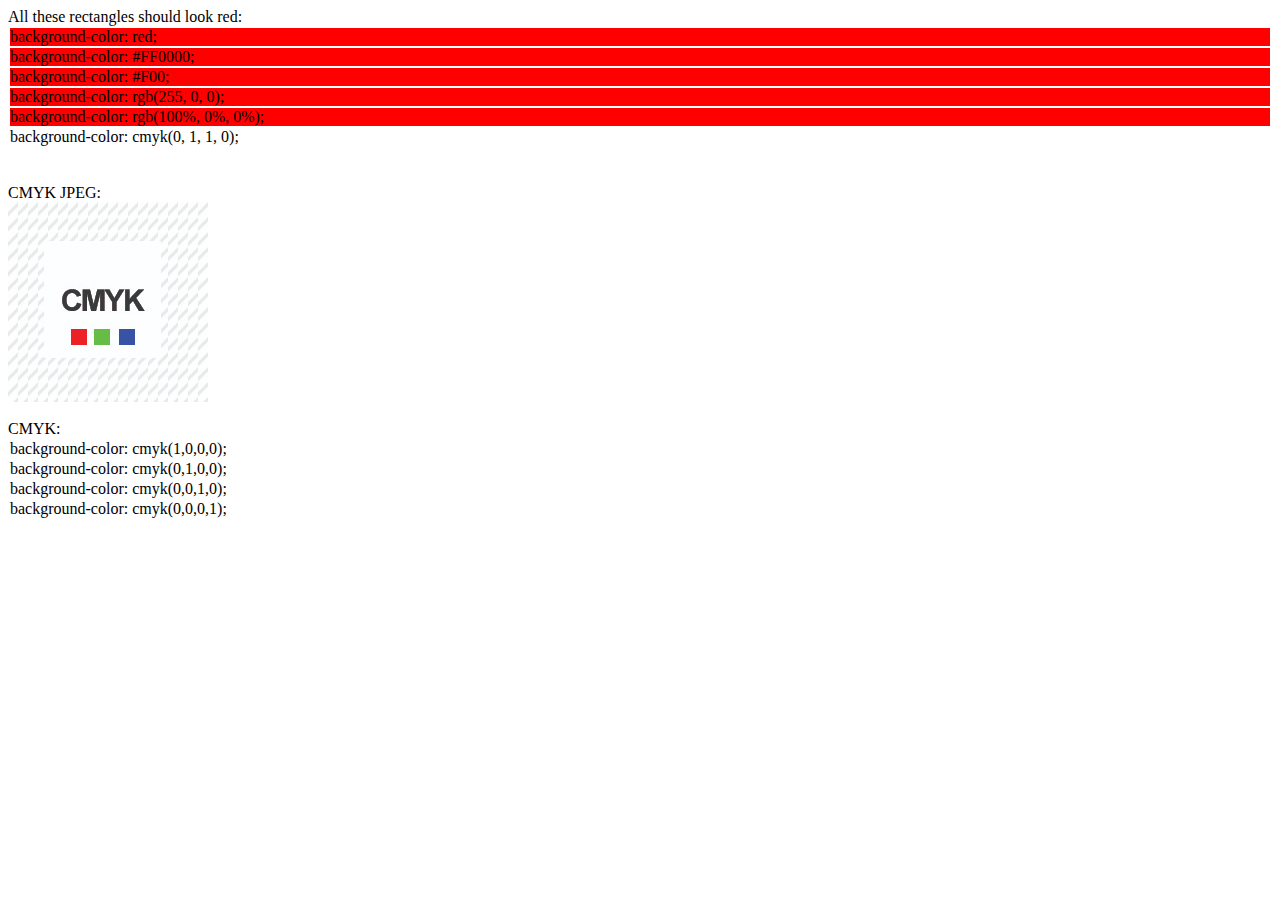
<file: dompdf/www/test/css_color_cmyk.html>
<!DOCTYPE HTML PUBLIC "-//W3C//DTD HTML 4.01 Transitional//EN" "http://www.w3.org/TR/html4/loose.dtd">
<html>
<head>
<meta http-equiv="Content-Type" content="text/html; charset=iso-8859-15">

<style type="text/css">
body {
  color: cmyk(0,0,0,1);
}
div {
  margin: 2px;
}
div:before {
  content: attr(style);
}
</style>

</head>

<body>
All these rectangles should look red:

<div style="background-color: red;"></div>

<div style="background-color: #FF0000;"></div>

<div style="background-color: #F00;"></div>

<div style="background-color: rgb(255, 0, 0);"></div>

<div style="background-color: rgb(100%, 0%, 0%);"></div>

<div style="background-color: cmyk(0, 1, 1, 0);"></div>
<br />
<br />

CMYK JPEG: <br />
<img src="images/cmyk_test2.jpg" />

<br /><br />
CMYK: 
<div style="background-color: cmyk(1,0,0,0);"></div>

<div style="background-color: cmyk(0,1,0,0);"></div>

<div style="background-color: cmyk(0,0,1,0);"></div>

<div style="background-color: cmyk(0,0,0,1);"></div>


</body> </html>
</file>
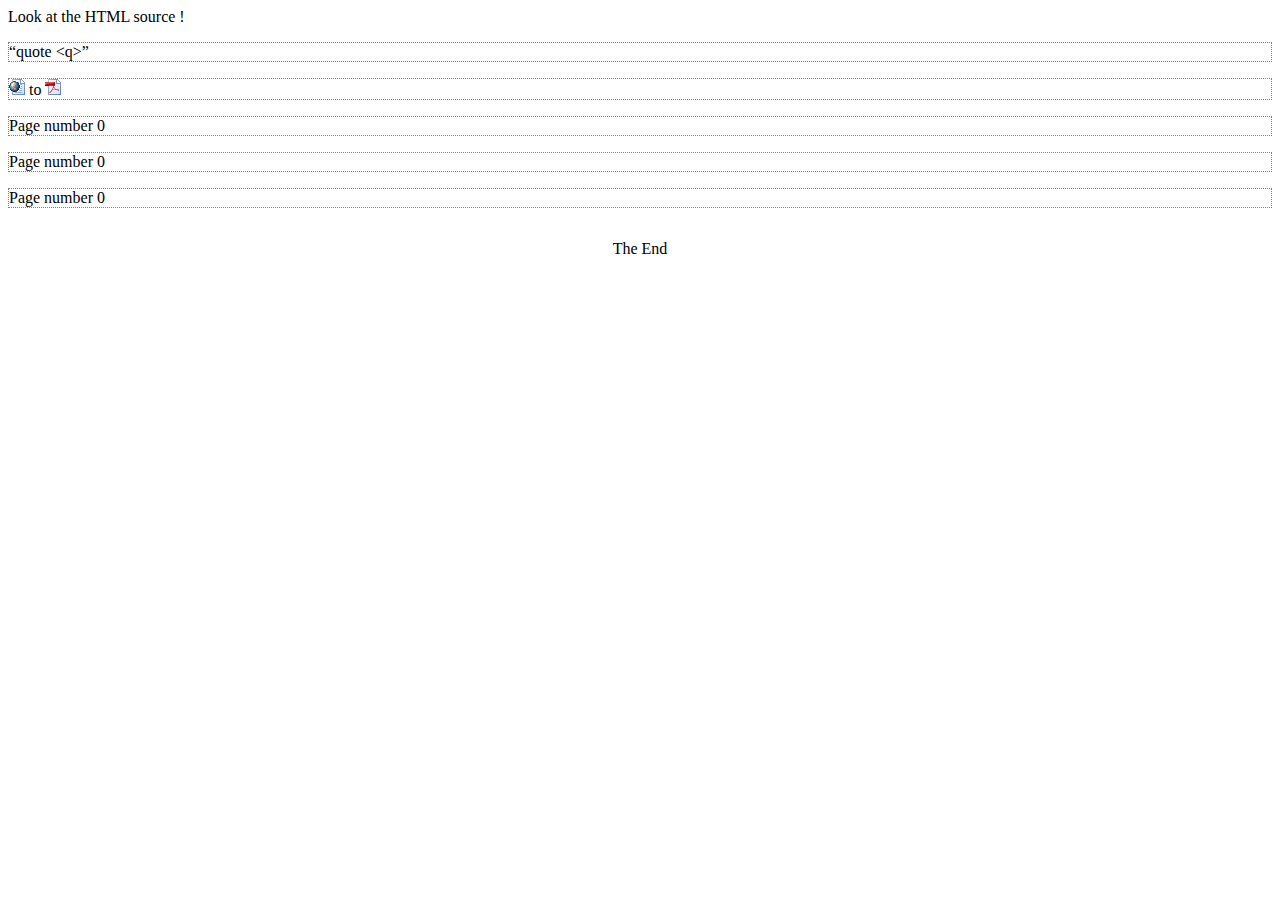
<file: dompdf/www/test/css_content.html>
<!DOCTYPE HTML PUBLIC "-//W3C//DTD HTML 4.01 Transitional//EN" "http://www.w3.org/TR/html4/loose.dtd">
<html>
<head>
<meta http-equiv="Content-Type" content="text/html; charset=iso-8859-15">
<style>

p {
  border: 1px dotted grey;
}

p.image:before  {
  content: url(images/html.png);
}
p.image:after  {
  content: url(images/pdf.png);
}

p.counter {
	page-break-after: always;
}
p.counter:before  {
  content: "Page number " counter(page, upper-roman);
}

body:after {
  content: "The End";
  display: block;
  margin-top: 2em;
  text-align: center;
}

</style>
</head>

<body>
  Look at the HTML source !
	
  <p><q>quote &lt;q&gt;</q></p>
  <p class="image"> to </p>
	
  <p class="counter"></p>
  <p class="counter"></p>
  <p class="counter"></p>

</body>

</html>
</file>
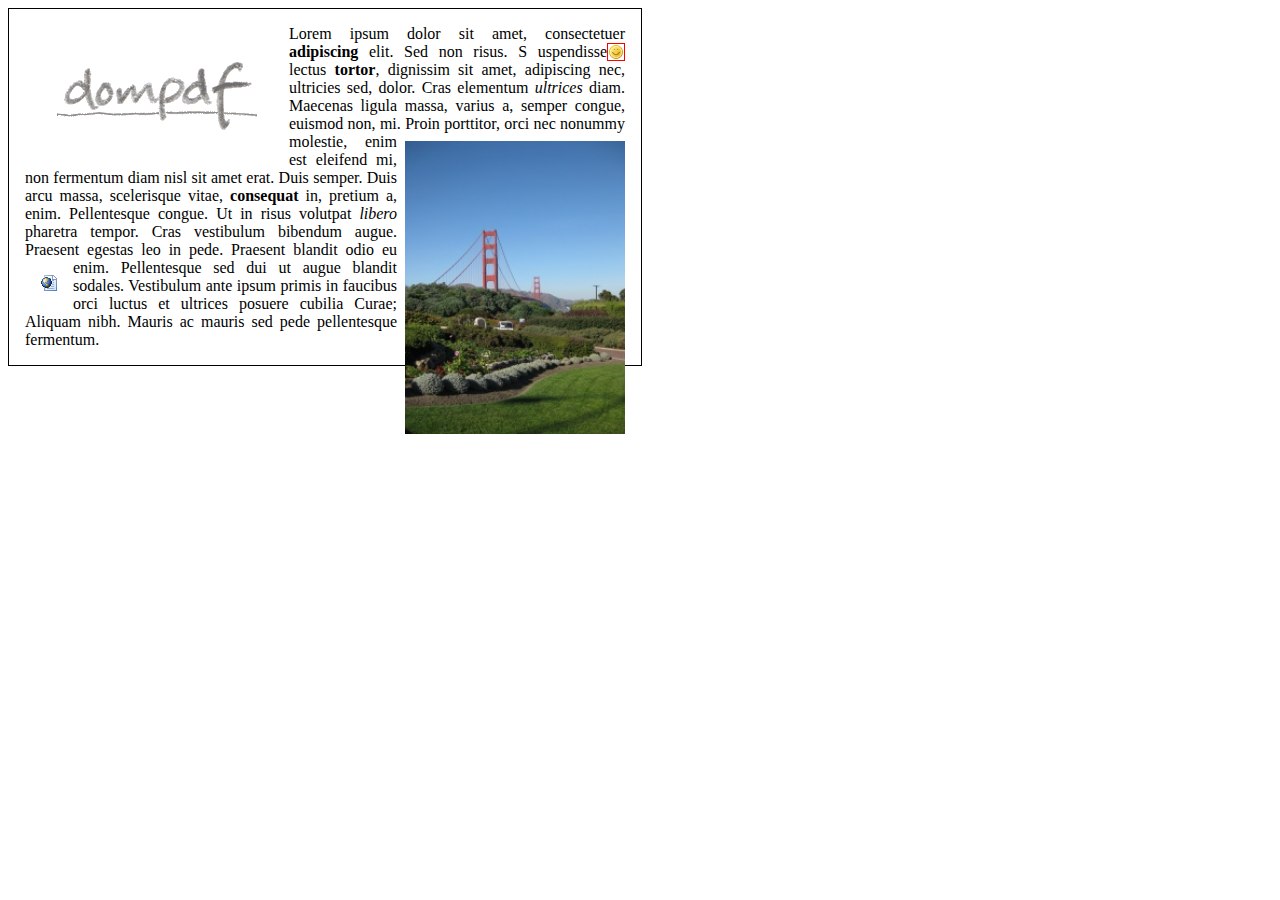
<file: dompdf/www/test/css_float.html>
<!DOCTYPE HTML PUBLIC "-//W3C//DTD HTML 4.01 Transitional//EN" "http://www.w3.org/TR/html4/loose.dtd">
<html>
<head>
<meta http-equiv="Content-Type" content="text/html; charset=iso-8859-15">
<style>
	
.left {
	float: left;
	border: 1px solid green;
}

.right {
  float: right;
  border: 1px solid blue;
}

.block {
  float: left;
  border: 1px solid red;
}
</style>
</head>

<body>

<div style="border: 1px solid black; width: 600px; padding: 1em; text-align: justify;">
  <img src="images/dompdf_simple.png" style="float: left; margin: 2em;" />
  Lorem ipsum dolor sit amet, consectetuer <strong>adipiscing</strong> elit. Sed non risus. S
  <img src="images/smiley.png" style="float: right; border: 1px solid red;" />uspendisse lectus <strong>tortor</strong>, dignissim sit amet, adipiscing nec, ultricies sed, dolor. 
	Cras elementum <em>ultrices</em> diam. Maecenas ligula massa, varius a, semper congue, euismod non, mi. 
	
  <img src="images/goldengate.jpg" style="float: right; margin-left: 0.5em; margin-top: 0.5em;" width="220" />
  Proin porttitor, orci nec nonummy molestie, enim est eleifend mi, non fermentum diam nisl sit amet erat. 
	Duis semper. Duis arcu massa, scelerisque vitae, <strong>consequat</strong> in, pretium a, enim. Pellentesque congue. 
	Ut in risus volutpat <em>libero</em> pharetra tempor. Cras vestibulum bibendum augue. 
	Praesent egestas leo in pede. Praesent blandit odio eu enim. 
  <img src="images/html.png" style="float: left; margin: 1em;" />Pellentesque sed dui ut augue blandit sodales. 
	Vestibulum ante ipsum primis in faucibus orci luctus et ultrices posuere cubilia Curae; Aliquam nibh. 
	Mauris ac mauris sed pede pellentesque fermentum. 
	
</div>
<!--
<div style="border: 1px solid black; height: 400px; width: 200px; padding: 1em;">
	<div class="left">left</div>
  <div class="right">rmmmmmmmmmmmmmmmm mmmmmmmmmmmmmmmght</div>
	before block
	<div class="block" style="height: 30px;">block</div>
	after block
  <div class="left" style="height: 30px;">left2</div>
	
	text
	
  <div class="left">left3</div>
  <div class="block">block2</div>
</div>
-->
</body> </html>
</file>
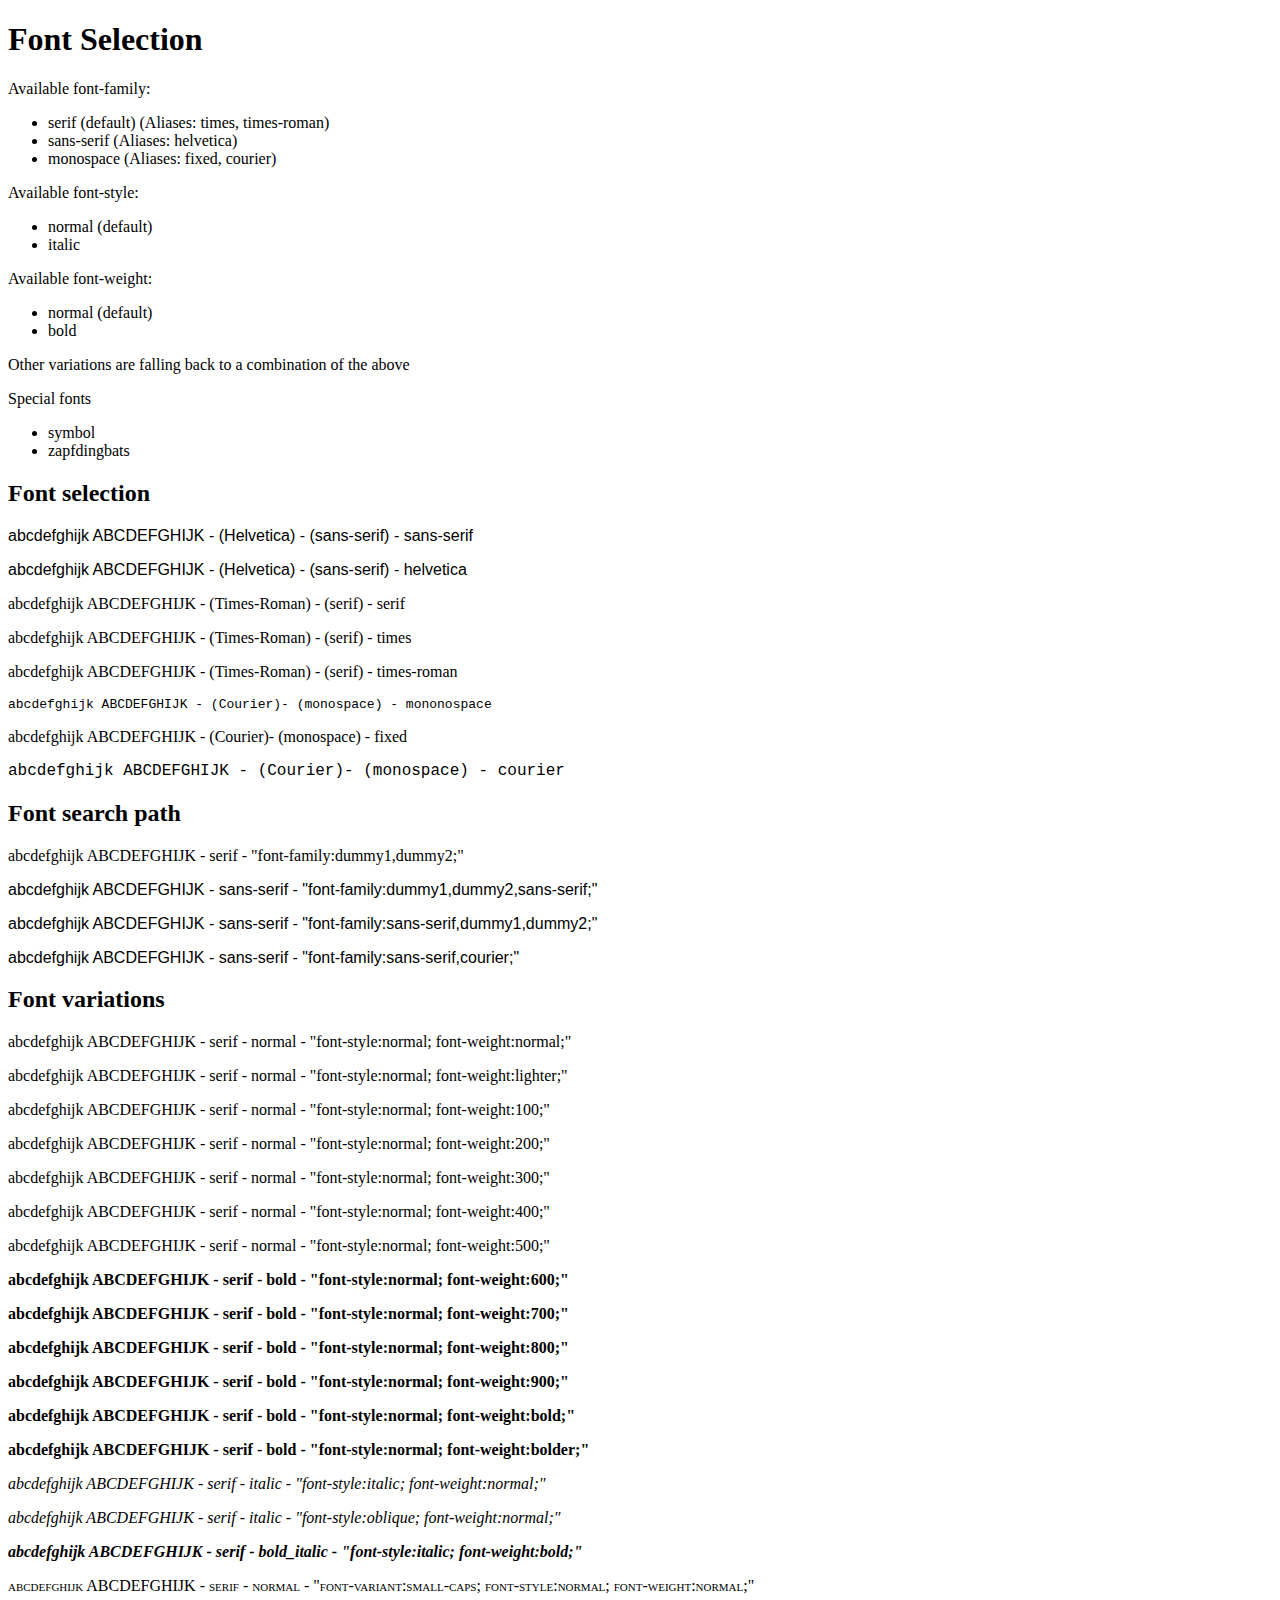
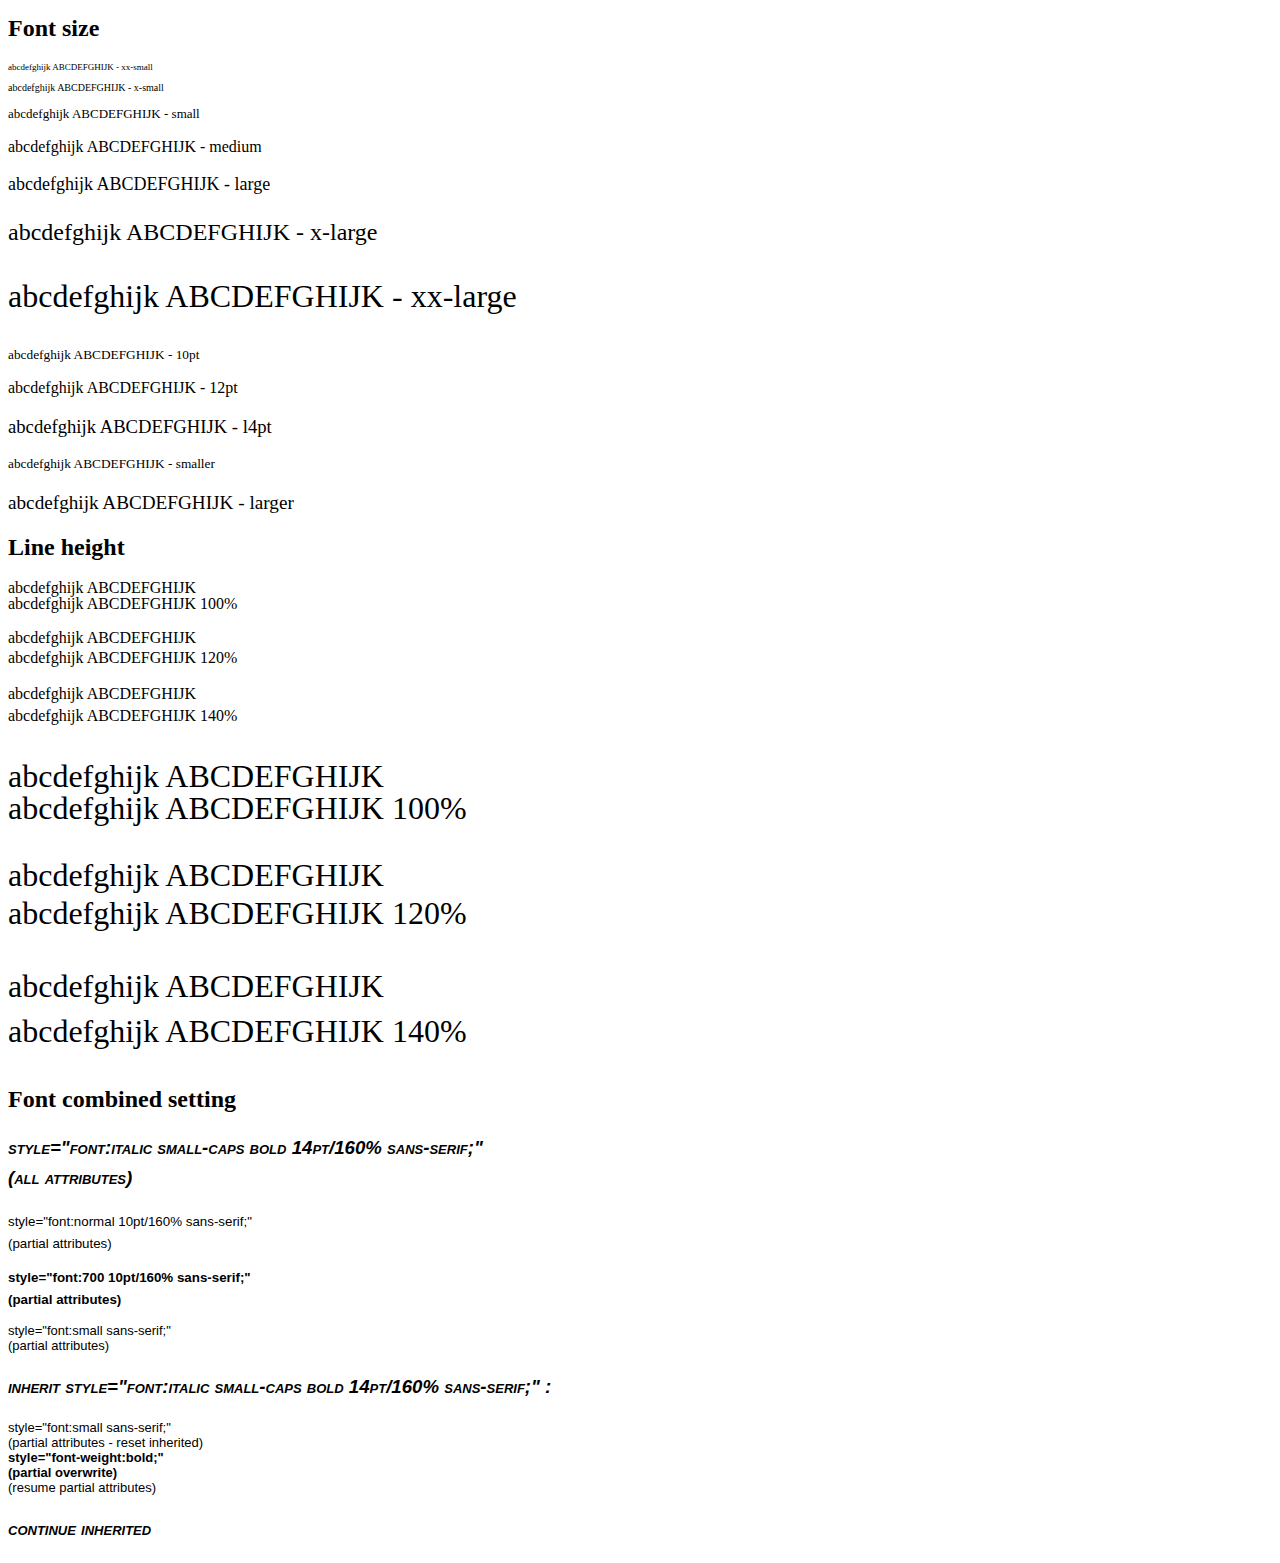
<file: dompdf/www/test/css_font_selection.html>
<!DOCTYPE HTML PUBLIC "-//W3C//DTD HTML 4.01 Transitional//EN" "http://www.w3.org/TR/html4/loose.dtd">
<html>
<head>
<meta http-equiv="Content-Type" content="text/html; charset=iso-8859-15">
</head>
<body>

<h1>Font Selection</h1>

<p>Available font-family:</p>
<ul>
<li>serif (default) (Aliases: times, times-roman)</li>
<li>sans-serif (Aliases: helvetica)</li>
<li>monospace (Aliases: fixed, courier)</li>
</ul>
<p>Available font-style:</p>
<ul>
<li>normal (default)</li>
<li>italic</li>
</ul>
<p>Available  font-weight:</p>
<ul>
<li>normal (default)</li>
<li>bold</li>
</ul>
<p>Other variations are falling back to a combination of the above</p>
<p>Special fonts</p>
<ul>
<li>symbol</li>
<li>zapfdingbats</li>
</ul>

<h2>Font selection</h2>

<p style="font-family:sans-serif;">abcdefghijk ABCDEFGHIJK - (Helvetica) - (sans-serif) - sans-serif</p>
<p style="font-family:helvetica;">abcdefghijk ABCDEFGHIJK - (Helvetica) - (sans-serif) - helvetica</p>
<p style="font-family:serif;">abcdefghijk ABCDEFGHIJK - (Times-Roman) - (serif) - serif</p>
<p style="font-family:times;">abcdefghijk ABCDEFGHIJK - (Times-Roman) - (serif) - times</p>
<p style="font-family:times-roman;">abcdefghijk ABCDEFGHIJK - (Times-Roman) - (serif) - times-roman</p>
<p style="font-family:monospace;">abcdefghijk ABCDEFGHIJK - (Courier)- (monospace) - mononospace</p>
<p style="font-family:fixed;">abcdefghijk ABCDEFGHIJK - (Courier)- (monospace) - fixed</p>
<p style="font-family:courier;">abcdefghijk ABCDEFGHIJK - (Courier)- (monospace) - courier</p>

<h2>Font search path</h2>

<p style="font-family:dummy1,dummy2;">abcdefghijk ABCDEFGHIJK - serif - "font-family:dummy1,dummy2;"</p>
<p style="font-family:dummy1,dummy2,sans-serif;">abcdefghijk ABCDEFGHIJK - sans-serif - "font-family:dummy1,dummy2,sans-serif;"</p>
<p style="font-family:sans-serif,dummy1,dummy2;">abcdefghijk ABCDEFGHIJK - sans-serif - "font-family:sans-serif,dummy1,dummy2;"</p>
<p style="font-family:sans-serif,courier;">abcdefghijk ABCDEFGHIJK - sans-serif - "font-family:sans-serif,courier;"</p>

<h2>Font variations</h2>

<p style="font-style:normal; font-weight:normal;">abcdefghijk ABCDEFGHIJK - serif - normal - "font-style:normal; font-weight:normal;"</p>
<p style="font-style:normal; font-weight:lighter;">abcdefghijk ABCDEFGHIJK - serif - normal - "font-style:normal; font-weight:lighter;"</p>
<p style="font-style:normal; font-weight:100;">abcdefghijk ABCDEFGHIJK - serif - normal - "font-style:normal; font-weight:100;"</p>
<p style="font-style:normal; font-weight:200;">abcdefghijk ABCDEFGHIJK - serif - normal - "font-style:normal; font-weight:200;"</p>
<p style="font-style:normal; font-weight:300;">abcdefghijk ABCDEFGHIJK - serif - normal - "font-style:normal; font-weight:300;"</p>
<p style="font-style:normal; font-weight:400;">abcdefghijk ABCDEFGHIJK - serif - normal - "font-style:normal; font-weight:400;"</p>
<p style="font-style:normal; font-weight:500;">abcdefghijk ABCDEFGHIJK - serif - normal - "font-style:normal; font-weight:500;"</p>
<p style="font-style:normal; font-weight:600;">abcdefghijk ABCDEFGHIJK - serif - bold - "font-style:normal; font-weight:600;"</p>
<p style="font-style:normal; font-weight:700;">abcdefghijk ABCDEFGHIJK - serif - bold - "font-style:normal; font-weight:700;"</p>
<p style="font-style:normal; font-weight:800;">abcdefghijk ABCDEFGHIJK - serif - bold - "font-style:normal; font-weight:800;"</p>
<p style="font-style:normal; font-weight:900;">abcdefghijk ABCDEFGHIJK - serif - bold - "font-style:normal; font-weight:900;"</p>
<p style="font-style:normal; font-weight:bold;">abcdefghijk ABCDEFGHIJK - serif - bold - "font-style:normal; font-weight:bold;"</p>
<p style="font-style:normal; font-weight:bolder;">abcdefghijk ABCDEFGHIJK - serif - bold - "font-style:normal; font-weight:bolder;"</p>
<p style="font-style:italic; font-weight:normal;">abcdefghijk ABCDEFGHIJK - serif - italic - "font-style:italic; font-weight:normal;"</p>
<p style="font-style:oblique; font-weight:normal;">abcdefghijk ABCDEFGHIJK - serif - italic - "font-style:oblique; font-weight:normal;"</p>
<p style="font-style:italic; font-weight:bold;">abcdefghijk ABCDEFGHIJK - serif - bold_italic - "font-style:italic; font-weight:bold;"</p>
<p style="font-variant:small-caps; font-style:normal; font-weight:normal;">abcdefghijk ABCDEFGHIJK - serif - normal - "font-variant:small-caps; font-style:normal; font-weight:normal;"</p>

<h2>Font size</h2>
<p style="font-size:xx-small">abcdefghijk ABCDEFGHIJK - xx-small</p>
<p style="font-size:x-small">abcdefghijk ABCDEFGHIJK - x-small</p>
<p style="font-size:small">abcdefghijk ABCDEFGHIJK - small</p>
<p style="font-size:medium">abcdefghijk ABCDEFGHIJK - medium</p>
<p style="font-size:large">abcdefghijk ABCDEFGHIJK - large</p>
<p style="font-size:x-large">abcdefghijk ABCDEFGHIJK - x-large</p>
<p style="font-size:xx-large">abcdefghijk ABCDEFGHIJK - xx-large</p>
<p style="font-size:10pt">abcdefghijk ABCDEFGHIJK - 10pt</p>
<p style="font-size:12pt">abcdefghijk ABCDEFGHIJK - 12pt</p>
<p style="font-size:14pt">abcdefghijk ABCDEFGHIJK - l4pt</p>
<p style="font-size:smaller">abcdefghijk ABCDEFGHIJK - smaller</p>
<p style="font-size:larger">abcdefghijk ABCDEFGHIJK - larger</p>

<h2>Line height</h2>
<p style="line-height:100%">abcdefghijk ABCDEFGHIJK<br>abcdefghijk ABCDEFGHIJK 100%</p>
<p style="line-height:120%">abcdefghijk ABCDEFGHIJK<br>abcdefghijk ABCDEFGHIJK 120%</p>
<p style="line-height:140%">abcdefghijk ABCDEFGHIJK<br>abcdefghijk ABCDEFGHIJK 140%</p>
<p style="font-size:xx-large;line-height:100%">abcdefghijk ABCDEFGHIJK<br>abcdefghijk ABCDEFGHIJK 100%</p>
<p style="font-size:xx-large;line-height:120%">abcdefghijk ABCDEFGHIJK<br>abcdefghijk ABCDEFGHIJK 120%</p>
<p style="font-size:xx-large;line-height:140%">abcdefghijk ABCDEFGHIJK<br>abcdefghijk ABCDEFGHIJK 140%</p>

<h2>Font combined setting</h2>
<p style="font:italic small-caps bold 14pt/160% sans-serif;">style="font:italic small-caps bold 14pt/160% sans-serif;"<br>(all attributes)</p>
<p style="font:normal 10pt/160% sans-serif;">style="font:normal 10pt/160% sans-serif;"<br>(partial attributes)</p>
<p style="font:700 10pt/160% sans-serif;">style="font:700 10pt/160% sans-serif;"<br>(partial attributes)</p>
<p style="font:small sans-serif;">style="font:small sans-serif;"<br>(partial attributes)</p>
<div style="font:italic small-caps bold 14pt/160% sans-serif;">

<p>inherit style="font:italic small-caps bold 14pt/160% sans-serif;" :</p>

<p style="font:small sans-serif;">
style="font:small sans-serif;"<br>
(partial attributes - reset inherited)<br>
<span style="font-weight:bold;">style="font-weight:bold;"<br>
(partial overwrite)</span><br>
(resume partial attributes)
</p>

<p>continue inherited</p>

</div>

</body>
</html>
</file>
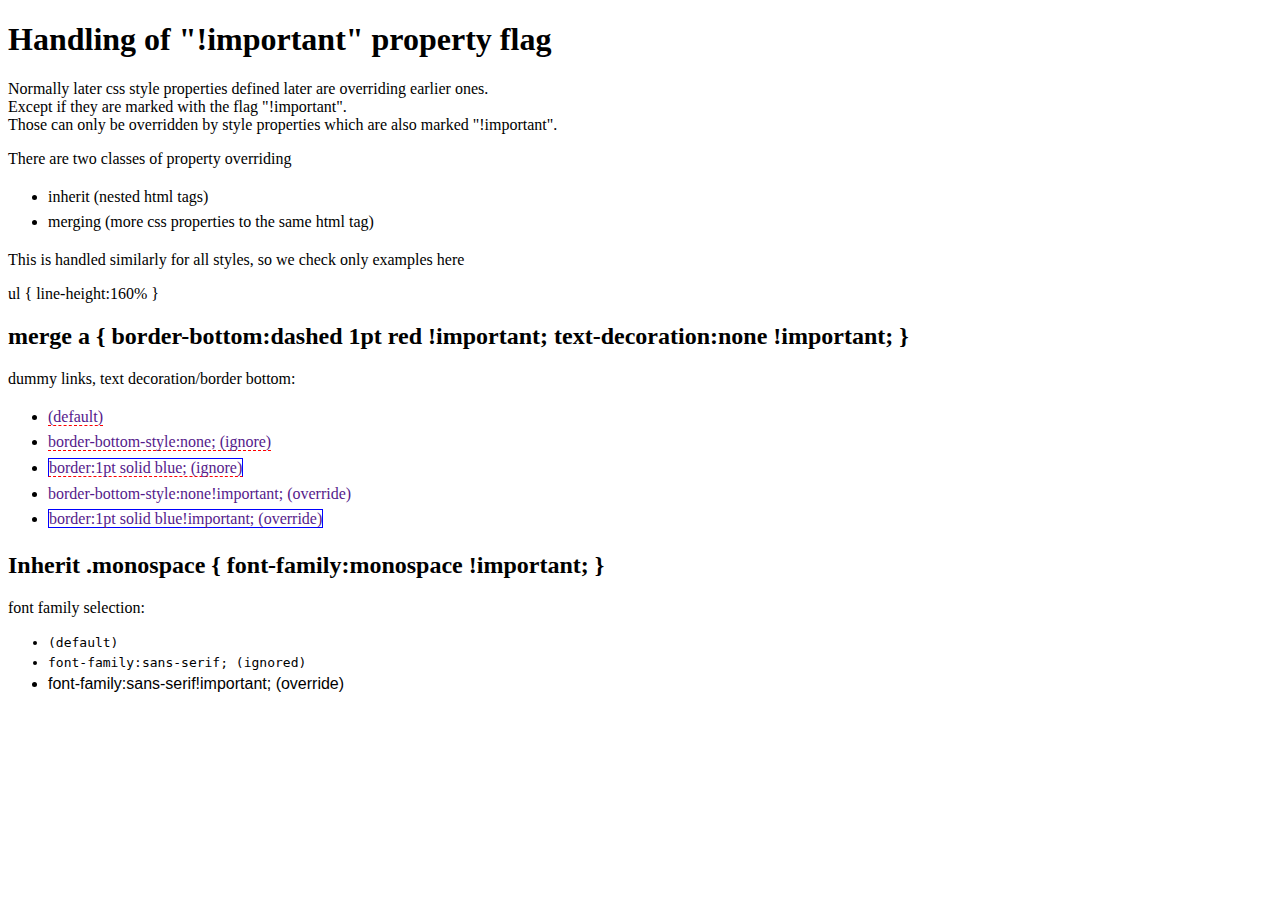
<file: dompdf/www/test/css_important_flag.html>
<!DOCTYPE HTML PUBLIC "-//W3C//DTD HTML 4.01 Transitional//EN" "http://www.w3.org/TR/html4/loose.dtd">
<html>
<head>
<meta http-equiv="Content-Type" content="text/html; charset=iso-8859-15">
<style>
ul { line-height:160% }
a {
  border-bottom:dashed 1pt red !important;
  text-decoration:none !important;
}
.monospace { font-family:monospace !important; }

</style>
</head>
<body>

<h1>Handling of "!important" property flag</h1>
<p>
Normally later css style properties defined later are overriding earlier ones.<br>
Except if they are marked with the flag "!important".<br>
Those can only be overridden by style properties which are also marked "!important".
</p>

<p>There are two classes of property overriding</p>
<ul>
<li>inherit (nested html tags)</li>
<li>merging (more css properties to the same html tag)</li>
</ul>
<p>This is handled similarly for all styles, so we check only examples here</p>

<p>ul { line-height:160% }<p>

<h2>merge a { border-bottom:dashed 1pt red !important; text-decoration:none !important; }</h2>

<p>dummy links, text decoration/border bottom:</p>

<ul>
<li><a href="">(default)</a></li>
<li><a href="" style="border-bottom-style:none;">border-bottom-style:none; (ignore)</a></li>
<li><a href="" style="border:1pt solid blue;">border:1pt solid blue; (ignore)</a></li>
<li><a href="" style="border-bottom-style:none!important;">border-bottom-style:none!important; (override)</a></li>
<li><a href="" style="border:1pt solid blue!important;">border:1pt solid blue!important; (override)</a></li>
</ul>

<h2>Inherit .monospace { font-family:monospace !important; }</h2>
<p>font family selection:</p>
<ul class="monospace">
<li>(default)</li>
<li class="font-family:sans-serif;">font-family:sans-serif; (ignored)</li>
<li style="font-family:sans-serif!important;">font-family:sans-serif!important; (override)</li>
</ul>

</body>
</html>
</file>
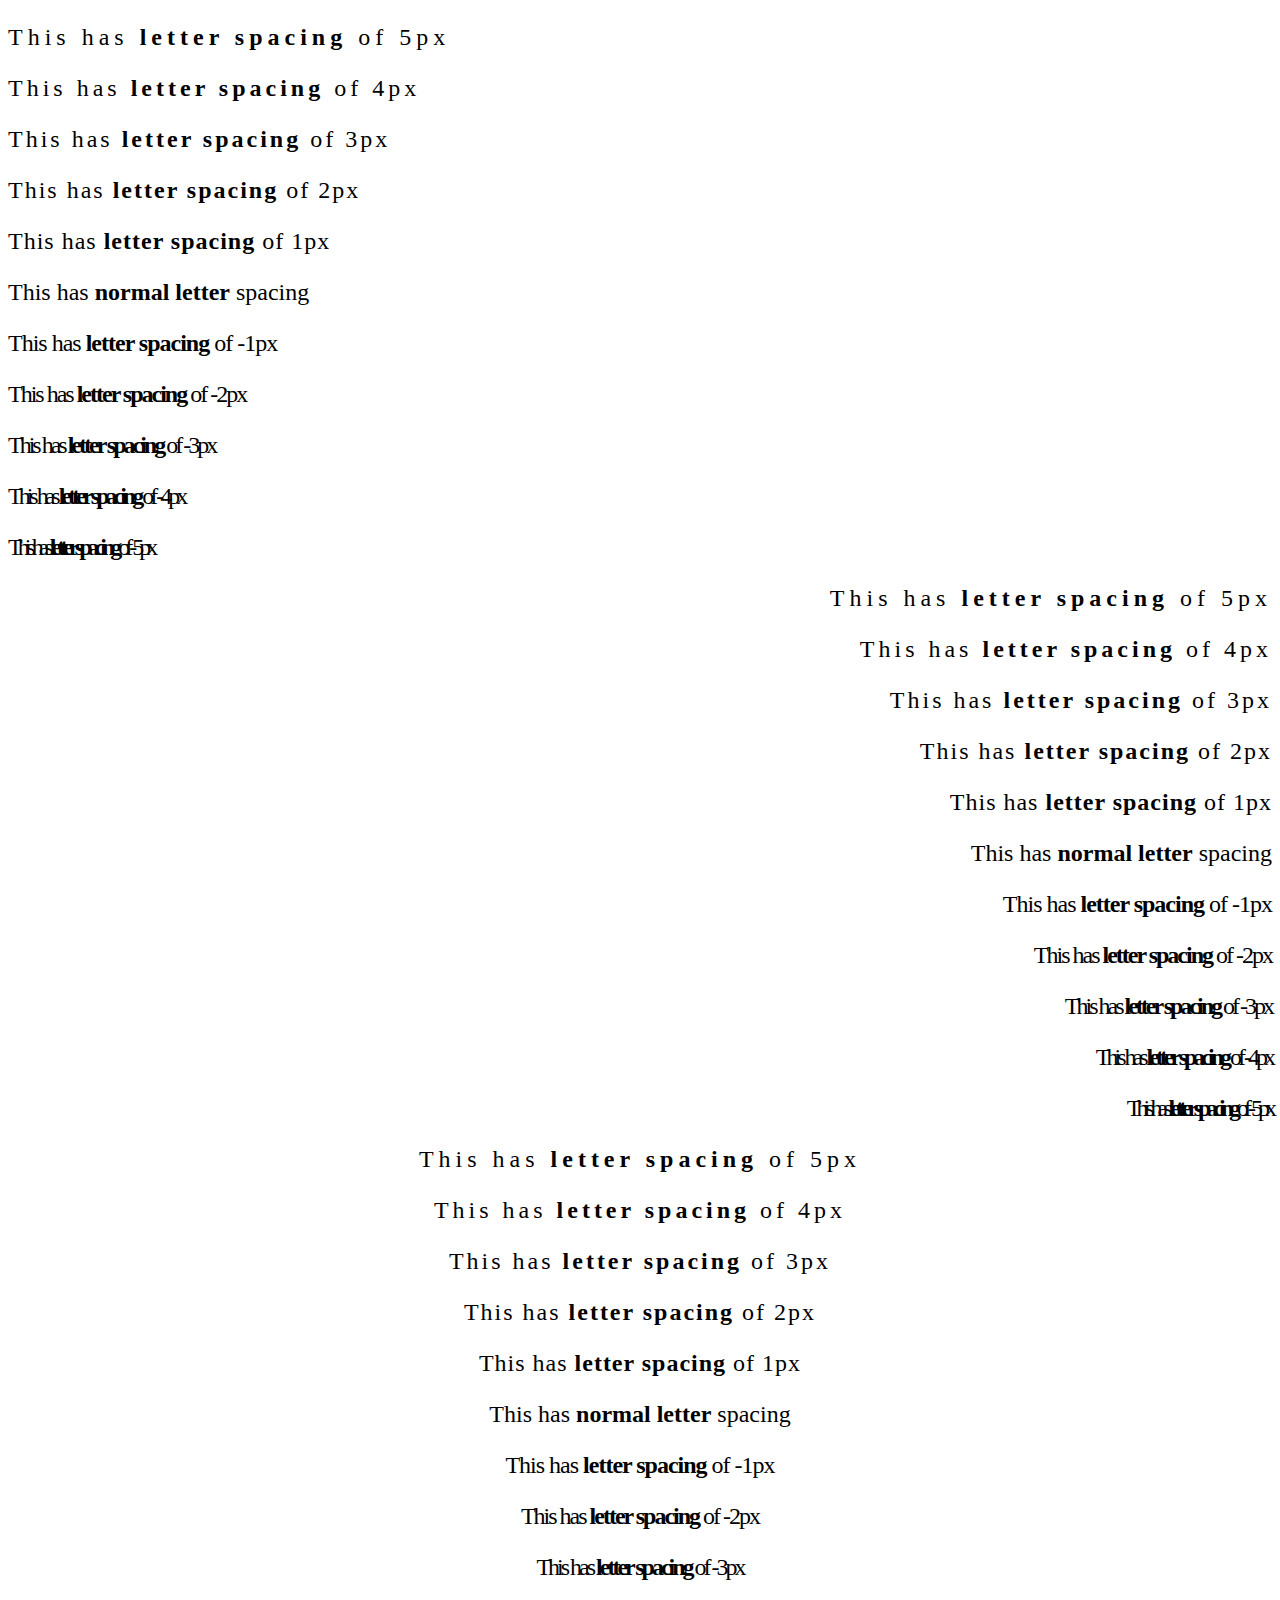
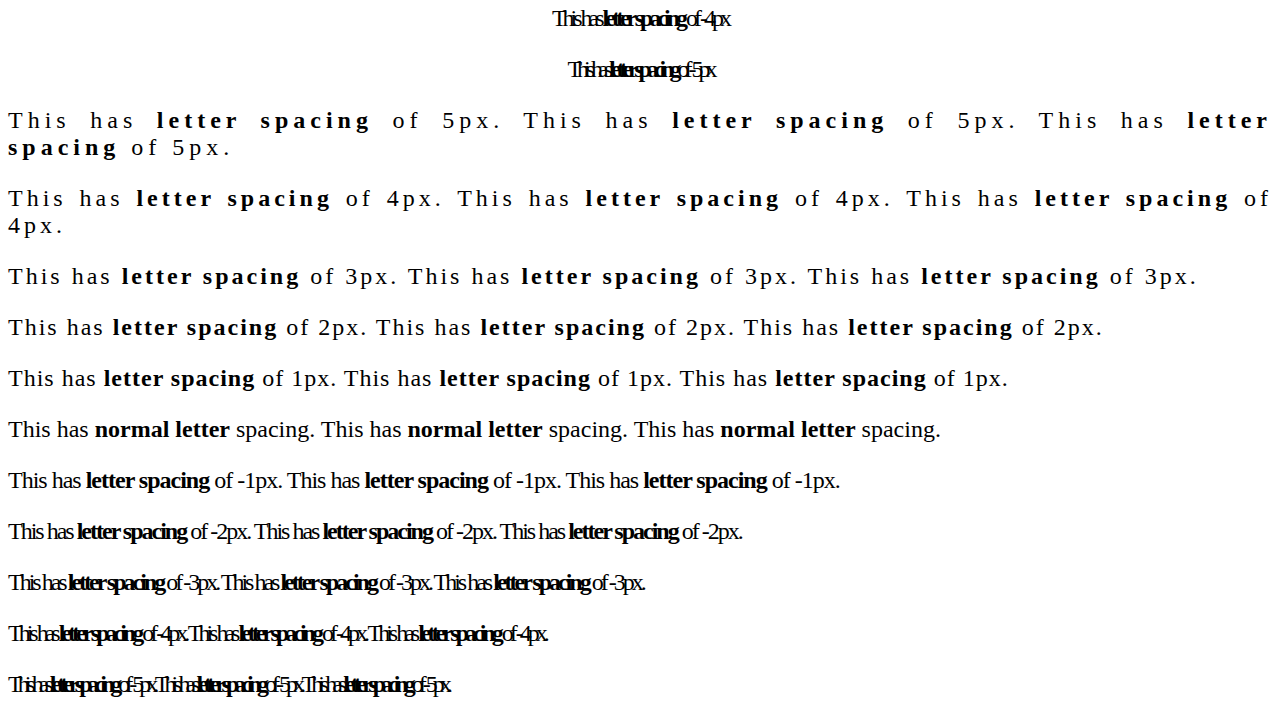
<file: dompdf/www/test/css_letter_spacing.html>
<!DOCTYPE HTML PUBLIC "-//W3C//DTD HTML 4.01 Transitional//EN" "http://www.w3.org/TR/html4/loose.dtd">
<html>
<head>
<meta http-equiv="Content-Type" content="text/html; charset=iso-8859-15">
<style>
p {
  font-size: 150%;
}
div {
	page-break-after: always;
}
.example5 {
  letter-spacing: 5px;
}
.example4 {
  letter-spacing: 4px;
}
.example3 {
  letter-spacing: 3px;
}
.example2 {
  letter-spacing: 2px;
}
.example1 {
  letter-spacing: 1px;
}
.example_1 {
  letter-spacing: -1px;
}
.example_2 {
  letter-spacing: -2px;
}
.example_3 {
  letter-spacing: -3px;
}
.example_4 {
  letter-spacing: -4px;
}
.example_5 {
  letter-spacing: -5px;
}
</style>
</head>
<body>
	
<div style="text-align: left;">
<p class="example5">This has <strong>letter spacing</strong> of 5px</p>
<p class="example4">This has <strong>letter spacing</strong> of 4px</p>
<p class="example3">This has <strong>letter spacing</strong> of 3px</p>
<p class="example2">This has <strong>letter spacing</strong> of 2px</p>
<p class="example1">This has <strong>letter spacing</strong> of 1px</p>
<p>This has <strong>normal letter</strong> spacing</p>
<p class="example_1">This has <strong>letter spacing</strong> of -1px</p>
<p class="example_2">This has <strong>letter spacing</strong> of -2px</p>
<p class="example_3">This has <strong>letter spacing</strong> of -3px</p>
<p class="example_4">This has <strong>letter spacing</strong> of -4px</p>
<p class="example_5">This has <strong>letter spacing</strong> of -5px</p>
</div>
  
<div style="text-align: right;">
<p class="example5">This has <strong>letter spacing</strong> of 5px</p>
<p class="example4">This has <strong>letter spacing</strong> of 4px</p>
<p class="example3">This has <strong>letter spacing</strong> of 3px</p>
<p class="example2">This has <strong>letter spacing</strong> of 2px</p>
<p class="example1">This has <strong>letter spacing</strong> of 1px</p>
<p>This has <strong>normal letter</strong> spacing</p>
<p class="example_1">This has <strong>letter spacing</strong> of -1px</p>
<p class="example_2">This has <strong>letter spacing</strong> of -2px</p>
<p class="example_3">This has <strong>letter spacing</strong> of -3px</p>
<p class="example_4">This has <strong>letter spacing</strong> of -4px</p>
<p class="example_5">This has <strong>letter spacing</strong> of -5px</p>
</div>
  
<div style="text-align: center;">
<p class="example5">This has <strong>letter spacing</strong> of 5px</p>
<p class="example4">This has <strong>letter spacing</strong> of 4px</p>
<p class="example3">This has <strong>letter spacing</strong> of 3px</p>
<p class="example2">This has <strong>letter spacing</strong> of 2px</p>
<p class="example1">This has <strong>letter spacing</strong> of 1px</p>
<p>This has <strong>normal letter</strong> spacing</p>
<p class="example_1">This has <strong>letter spacing</strong> of -1px</p>
<p class="example_2">This has <strong>letter spacing</strong> of -2px</p>
<p class="example_3">This has <strong>letter spacing</strong> of -3px</p>
<p class="example_4">This has <strong>letter spacing</strong> of -4px</p>
<p class="example_5">This has <strong>letter spacing</strong> of -5px</p>
</div>
  
<div style="text-align: justify;">
<p class="example5">This has <strong>letter spacing</strong> of 5px. This has <strong>letter spacing</strong> of 5px. This has <strong>letter spacing</strong> of 5px. </p>
<p class="example4">This has <strong>letter spacing</strong> of 4px. This has <strong>letter spacing</strong> of 4px. This has <strong>letter spacing</strong> of 4px. </p>
<p class="example3">This has <strong>letter spacing</strong> of 3px. This has <strong>letter spacing</strong> of 3px. This has <strong>letter spacing</strong> of 3px. </p>
<p class="example2">This has <strong>letter spacing</strong> of 2px. This has <strong>letter spacing</strong> of 2px. This has <strong>letter spacing</strong> of 2px. </p>
<p class="example1">This has <strong>letter spacing</strong> of 1px. This has <strong>letter spacing</strong> of 1px. This has <strong>letter spacing</strong> of 1px. </p>
<p>This has <strong>normal letter</strong> spacing. This has <strong>normal letter</strong> spacing. This has <strong>normal letter</strong> spacing. </p>
<p class="example_1">This has <strong>letter spacing</strong> of -1px. This has <strong>letter spacing</strong> of -1px. This has <strong>letter spacing</strong> of -1px. </p>
<p class="example_2">This has <strong>letter spacing</strong> of -2px. This has <strong>letter spacing</strong> of -2px. This has <strong>letter spacing</strong> of -2px. </p>
<p class="example_3">This has <strong>letter spacing</strong> of -3px. This has <strong>letter spacing</strong> of -3px. This has <strong>letter spacing</strong> of -3px. </p>
<p class="example_4">This has <strong>letter spacing</strong> of -4px. This has <strong>letter spacing</strong> of -4px. This has <strong>letter spacing</strong> of -4px. </p>
<p class="example_5">This has <strong>letter spacing</strong> of -5px. This has <strong>letter spacing</strong> of -5px. This has <strong>letter spacing</strong> of -5px. </p>
</div>

</body> </html>
</file>
<file: stylesheets/core.css>
@import url("screen.css");
@import url("non-screen.css") handheld;
@import url("non-screen.css") only screen and (max-device-width:640px);
</file>
<file: stylesheets/mobile.css>
/* Generated by Font Squirrel (http://www.fontsquirrel.com) on February 9, 2012 */


@font-face {
  font-family: 'Open Sans';
  src: url('../fonts/opensans-regular-webfont.eot');
  src: url('../fonts/opensans-regular-webfont.eot?#iefix') format('embedded-opentype'),
       url('../fonts/opensans-regular-webfont.woff') format('woff'),
       url('../fonts/opensans-regular-webfont.ttf') format('truetype'),
       url('../fonts/opensans-regular-webfont.svg#OpenSansRegular') format('svg');
  font-weight: normal;
  font-style: normal;
}

@font-face {
  font-family: 'Open Sans';
  src: url('../fonts/opensans-italic-webfont.eot');
  src: url('../fonts/opensans-italic-webfont.eot?#iefix') format('embedded-opentype'),
       url('../fonts/opensans-italic-webfont.woff') format('woff'),
       url('../fonts/opensans-italic-webfont.ttf') format('truetype'),
       url('../fonts/opensans-italic-webfont.svg#OpenSansItalic') format('svg');
  font-weight: normal;
  font-style: italic;
}

@font-face {
  font-family: 'Open Sans';
  src: url('../fonts/opensans-bold-webfont.eot');
  src: url('../fonts/opensans-bold-webfont.eot?#iefix') format('embedded-opentype'),
       url('../fonts/opensans-bold-webfont.woff') format('woff'),
       url('../fonts/opensans-bold-webfont.ttf') format('truetype'),
       url('../fonts/opensans-bold-webfont.svg#OpenSansBold') format('svg');
  font-weight: bold;
  font-style: normal;
}

@font-face {
  font-family: 'Open Sans';
  src: url('../fonts/opensans-bolditalic-webfont.eot');
  src: url('../fonts/opensans-bolditalic-webfont.eot?#iefix') format('embedded-opentype'),
       url('../fonts/opensans-bolditalic-webfont.woff') format('woff'),
       url('../fonts/opensans-bolditalic-webfont.ttf') format('truetype'),
       url('../fonts/opensans-bolditalic-webfont.svg#OpenSansBoldItalic') format('svg');
  font-weight: bold;
  font-style: italic;
}

@font-face {
  font-family: 'Open Sans';
  src: url('../fonts/opensans-extrabold-webfont.eot');
  src: url('../fonts/opensans-extrabold-webfont.eot?#iefix') format('embedded-opentype'),
       url('../fonts/opensans-extrabold-webfont.woff') format('woff'),
       url('../fonts/opensans-extrabold-webfont.ttf') format('truetype'),
       url('../fonts/opensans-extrabold-webfont.svg#OpenSansExtrabold') format('svg');
  font-weight: bolder;
  font-style: normal;
}


/* http://meyerweb.com/eric/tools/css/reset/ 
   v2.0 | 20110126
   License: none (public domain)
*/

html, body, div, span, applet, object, iframe,
h1, h2, h3, h4, h5, h6, p, blockquote, pre,
a, abbr, acronym, address, big, cite, code,
del, dfn, em, img, ins, kbd, q, s, samp,
small, strike, strong, sub, sup, tt, var,
b, u, i, center,
dl, dt, dd, ol, ul, li,
fieldset, form, label, legend,
table, caption, tbody, tfoot, thead, tr, th, td,
article, aside, canvas, details, embed, 
figure, figcaption, footer, header, hgroup, 
menu, nav, output, ruby, section, summary,
time, mark, audio, video {
  margin: 0;
  padding: 0;
  border: 0;
  font-size: 100%;
  font: inherit;
  vertical-align: baseline;
}
/* HTML5 display-role reset for older browsers */
article, aside, details, figcaption, figure, 
footer, header, hgroup, menu, nav, section {
  display: block;
}
body {
  line-height: 1;
}
ol, ul {
  list-style: none;
}
blockquote, q {
  quotes: none;
}
blockquote:before, blockquote:after,
q:before, q:after {
  content: '';
  content: none;
}
table {
  border-collapse: collapse;
  border-spacing: 0;
}

header, footer, section {
  display: block;
  position: relative;
}

/* STYLES */

div.shell {
  display: block;
  width: 640px;
  margin: 0 auto;
}

a#forkme_banner {
  display: none;
}

/* header */

header {
  position: relative;
  z-index: 2;
  margin: 0;
  max-width: 640px;
  top: 51px;
}

header span.ribbon-inner {
  position: relative;
  display: block;
  background-color: #cd596b;
  border: 8px solid #7c334f;
  padding: 6px;
  z-index: 1;
}

header span.left-tail, header span.right-tail {
  position: relative;
  display: block;
  width: 19px;
  height: 10px;
  background: transparent url(../images/ribbon-tail-sprite-2x.png) 0 0 no-repeat;
  position: absolute;
  bottom: -10px;
  z-index: 0;
}

header span.left-tail {
  background-position: 0 0;
  left: 0;
}

header span.right-tail {
  background-position: -19px 0;
  right: 0;
}

header h1 {
  background-color: #7c334f;
  font-size: 2em;
  font-weight: bolder;
  font-style: normal;
  text-transform: uppercase;
  color: #ece4d8;
  text-align: center;
  line-height:1;  
  padding: 14px 20px 0;
}

header h2 {
  background-color: #7c334f;
  font: bold italic .85em/1.5 Georgia, Times, “Times New Roman”, serif;
  color: #e69b95;
  padding-bottom: 14px;
  margin-top: -3px;
  text-align: center;
}

section#downloads {
  position: relative;
  display: block;
  height: 171px;
  width: 602px;
  padding-bottom: 150px;
  margin: 51px auto -250px;
  z-index: 1;
  background: transparent url(../images/shield.png) center 0 no-repeat;
}

section#downloads a {
  display: none;
}

span.banner-fix {
  background: transparent url(../images/shield-fallback.png) center top no-repeat;
  display: block;
  height: 31px;
  position: absolute;
  width: 640px;
  top: 20px;

}

section#main_content {
  z-index: 2;
  padding: 20px 40px 0;
  min-height:185px;
}

/* footer */

footer {
  background: none;
  padding-top: 104px;
  margin: -94px auto 40px;
  max-width:640px;
  text-align: center;
}

footer span.ribbon-outer {
  display: block;
  position: relative;
  border-bottom: 2px solid #bdb6ad;
}

footer span.ribbon-inner {
  position: relative;
  display: block;
  background-color: #cd596b;
  border: 8px solid #7c334f;
  padding: 6px;
  z-index: 1;
}

footer p {
  font-family: 'Open Sans', sans-serif;
  font-weight: bold;
  font-size: .6em;
  color: #8b786f;
}

footer a {
  color: #cd596b;
}

footer span.ribbon-inner p {
  background-color: #7c334f;
  margin: 0;
  color: #e69b95;
  font: bold italic 22px/1 Georgia, Times, “Times New Roman”, serif;
  height: auto;
  line-height: 1.1;
  padding: 20px 0px 10px;
}

footer span.ribbon-inner a {
  display: block;
  position: relative;
  bottom: 0;
  color: #7eb0d2;
  font-family: 'Open Sans', sans-serif;
  text-transform: uppercase;
  font-style: normal;
  font-weight: bolder;
  font-size: 38px;
  padding-bottom: 10px;
}

footer span.ribbon-inner a:hover {
  color: #7eb0d2;
}

footer span.left-tail, footer span.right-tail {
  position: relative;
  display: block;
  width: 23px;
  height: 126px;
  background: transparent url(../images/small-ribbon-tail-sprite-2x.png) 0 0 no-repeat;
  position: absolute;
  top: -126px;
  z-index: 0;
}

footer span.left-tail {
  background-position: 0 0;
  left: 0;
}

footer span.right-tail {
  background-position: -23px 0;
  right: 0;
}

footer span.octocat {
  background: transparent url(../images/octocat-2x.png) 0 0 no-repeat;
  display: block;
  width: 60px;
  height: 60px;
  margin: 20px auto 0;}

/* content */

body {
  background: #ece4d8;
  font: normal normal 30px/1.5 Georgia, Palatino,” Palatino Linotype”, Times, “Times New Roman”, serif;
  color: #544943;
  -webkit-font-smoothing: antialiased;
}

a, a:hover {
  color: #417090;
}

a {
  text-decoration: none;
}

a:hover {
  text-decoration: underline;
}

h1,h2,h3,h4,h5,h6 {
  font-family: 'Open Sans', sans-serif;
  font-weight: bold;
}

p {
  margin: .7em 0 0;
}

strong {
  font-weight: bold;
}

em {
  font-style: italic;
}

ol {
  margin: .7em 0;
  list-style-type: decimal;
  padding-left: 1.35em;
}

ul {
  margin: .7em 0;
  padding-left: 1.35em;
}

ul li {
  padding-left: 20px;
  background: transparent url(../images/chevron-2x.png) left 15px no-repeat;
}

blockquote {
  font-family: 'Open Sans', sans-serif;
  margin: 20px 0;
  color: #8b786f;
  padding-left: 1.35em;
  background: transparent url('../images/blockquote-gfx-2x.png') 0 8px no-repeat;
}

img {
  -webkit-box-shadow: 0px 4px 0px #bdb6ad;
  -moz-box-shadow: 0px 4px 0px #bdb6ad;
  box-shadow: 0px 4px 0px #bdb6ad;
  border: 4px solid #fff6e9;
  max-width: 556px;
}

hr {
  border: none;
  outline: none;
  height: 42px;
  background: transparent url('../images/hr-2x.jpg') center center repeat-x;
  margin: 0 0 20px;
}

code {
  background: #fff6e9;
  font: normal normal .9em/1.7 "Lucida Sans Typewriter", "Lucida Console", Monaco, "Bitstream Vera Sans Mono", monospace;
  padding: 0 5px 1px;
}

pre {
  margin: 10px 0 20px;
  padding: .7em;
  background: #fff6e9;
  border-bottom: 4px solid #bdb6ad;
  font: normal normal .9em/1.7 "Lucida Sans Typewriter", "Lucida Console", Monaco, "Bitstream Vera Sans Mono", monospace;
  overflow: auto;
}

table {
  background: #fff6e9;
  display: table;
  width: 100%;
  border-collapse: separate;
  border-bottom: 4px solid #bdb6ad;
  margin: 10px 0;
}

tr {
  display: table-row;
}

th {
  display: table-cell;
  padding: 2px 10px;
  border: solid #ece4d8;
  border-width: 0 4px 4px 0;
  color: #cd596b;
  font-family: 'Open Sans', sans-serif;
  font-weight: bold;
  font-size: .85em;
}

td {
  display: table-cell;
  padding: 0 .7em;
  border: solid #ece4d8;
  border-width: 0 4px 4px 0;
}

td:last-child, th:last-child {
  border-right: none;
}

tr:last-child td {
  border-bottom: none;
}

dl {
  margin: .7em 0 20px;
}

dt {
  font-family: 'Open Sans', sans-serif;
  font-weight: bold;
}

dd {
  padding-left: 1.35em;
}

dd p:first-child {
  margin-top: 0;
}

/* Content based headers */

#main_content > .header-level-1:first-child,
#main_content > .header-level-2:first-child,
#main_content > .header-level-3:first-child,
#main_content > .header-level-4:first-child,
#main_content > .header-level-5:first-child,
#main_content > .header-level-6:first-child {
  margin-top: 0;
}

.header-level-1 {
  font-size: 1.85em;
  border-bottom: .2em double #d3ccc1;
  color: #7c334f;
  text-align: center;
  font-style: italic;
  margin: 1.1em 0 .38em;
  line-height: 1.2;
  padding-bottom: 10px
}

.header-level-2 {
  font-size: 1.58em;
  color: #7c334f;
  margin: .95em 0 .5em;
  border-bottom: .1em solid #D3CCC1;
  line-height: 1.2;
  padding-bottom: 10px
}

.header-level-3 {
  margin: 20px 0 10px;
  font-size: 1.45em;
}

.header-level-4 {
  margin: .6em 0;
  font-size: 1.2em;
  color: #cd596b;
}

.header-level-5 {
  margin: .7em 0;
  font-size: 1em;
  color: #8b786f;
}

.header-level-6 {
  margin: .8em 0;
  font-size: .85em;
  font-style: italic;
}
</file>
<file: stylesheets/pygment_trac.css>
.highlight  { background: #ffffff; }
.highlight .c { color: #999988; font-style: italic } /* Comment */
.highlight .err { color: #a61717; background-color: #e3d2d2 } /* Error */
.highlight .k { font-weight: bold } /* Keyword */
.highlight .o { font-weight: bold } /* Operator */
.highlight .cm { color: #999988; font-style: italic } /* Comment.Multiline */
.highlight .cp { color: #999999; font-weight: bold } /* Comment.Preproc */
.highlight .c1 { color: #999988; font-style: italic } /* Comment.Single */
.highlight .cs { color: #999999; font-weight: bold; font-style: italic } /* Comment.Special */
.highlight .gd { color: #000000; background-color: #ffdddd } /* Generic.Deleted */
.highlight .gd .x { color: #000000; background-color: #ffaaaa } /* Generic.Deleted.Specific */
.highlight .ge { font-style: italic } /* Generic.Emph */
.highlight .gr { color: #aa0000 } /* Generic.Error */
.highlight .gh { color: #999999 } /* Generic.Heading */
.highlight .gi { color: #000000; background-color: #ddffdd } /* Generic.Inserted */
.highlight .gi .x { color: #000000; background-color: #aaffaa } /* Generic.Inserted.Specific */
.highlight .go { color: #888888 } /* Generic.Output */
.highlight .gp { color: #555555 } /* Generic.Prompt */
.highlight .gs { font-weight: bold } /* Generic.Strong */
.highlight .gu { color: #800080; font-weight: bold; } /* Generic.Subheading */
.highlight .gt { color: #aa0000 } /* Generic.Traceback */
.highlight .kc { font-weight: bold } /* Keyword.Constant */
.highlight .kd { font-weight: bold } /* Keyword.Declaration */
.highlight .kn { font-weight: bold } /* Keyword.Namespace */
.highlight .kp { font-weight: bold } /* Keyword.Pseudo */
.highlight .kr { font-weight: bold } /* Keyword.Reserved */
.highlight .kt { color: #445588; font-weight: bold } /* Keyword.Type */
.highlight .m { color: #009999 } /* Literal.Number */
.highlight .s { color: #d14 } /* Literal.String */
.highlight .na { color: #008080 } /* Name.Attribute */
.highlight .nb { color: #0086B3 } /* Name.Builtin */
.highlight .nc { color: #445588; font-weight: bold } /* Name.Class */
.highlight .no { color: #008080 } /* Name.Constant */
.highlight .ni { color: #800080 } /* Name.Entity */
.highlight .ne { color: #990000; font-weight: bold } /* Name.Exception */
.highlight .nf { color: #990000; font-weight: bold } /* Name.Function */
.highlight .nn { color: #555555 } /* Name.Namespace */
.highlight .nt { color: #000080 } /* Name.Tag */
.highlight .nv { color: #008080 } /* Name.Variable */
.highlight .ow { font-weight: bold } /* Operator.Word */
.highlight .w { color: #bbbbbb } /* Text.Whitespace */
.highlight .mf { color: #009999 } /* Literal.Number.Float */
.highlight .mh { color: #009999 } /* Literal.Number.Hex */
.highlight .mi { color: #009999 } /* Literal.Number.Integer */
.highlight .mo { color: #009999 } /* Literal.Number.Oct */
.highlight .sb { color: #d14 } /* Literal.String.Backtick */
.highlight .sc { color: #d14 } /* Literal.String.Char */
.highlight .sd { color: #d14 } /* Literal.String.Doc */
.highlight .s2 { color: #d14 } /* Literal.String.Double */
.highlight .se { color: #d14 } /* Literal.String.Escape */
.highlight .sh { color: #d14 } /* Literal.String.Heredoc */
.highlight .si { color: #d14 } /* Literal.String.Interpol */
.highlight .sx { color: #d14 } /* Literal.String.Other */
.highlight .sr { color: #009926 } /* Literal.String.Regex */
.highlight .s1 { color: #d14 } /* Literal.String.Single */
.highlight .ss { color: #990073 } /* Literal.String.Symbol */
.highlight .bp { color: #999999 } /* Name.Builtin.Pseudo */
.highlight .vc { color: #008080 } /* Name.Variable.Class */
.highlight .vg { color: #008080 } /* Name.Variable.Global */
.highlight .vi { color: #008080 } /* Name.Variable.Instance */
.highlight .il { color: #009999 } /* Literal.Number.Integer.Long */

.type-csharp .highlight .k { color: #0000FF }
.type-csharp .highlight .kt { color: #0000FF }
.type-csharp .highlight .nf { color: #000000; font-weight: normal }
.type-csharp .highlight .nc { color: #2B91AF }
.type-csharp .highlight .nn { color: #000000 }
.type-csharp .highlight .s { color: #A31515 }
.type-csharp .highlight .sc { color: #A31515 }
</file>
